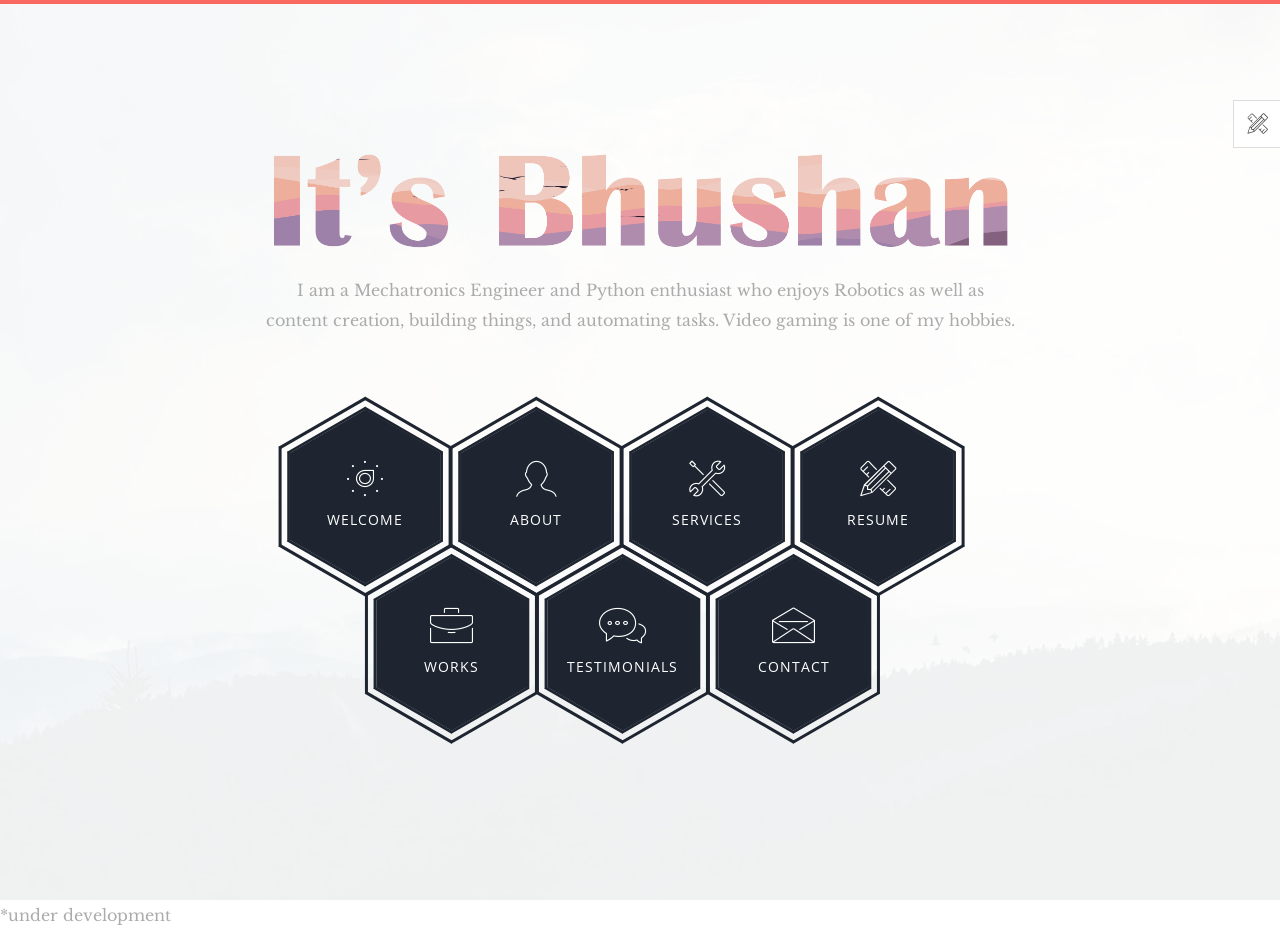
<file: index.html>
<!--
 // WEBSITE: https://themefisher.com
 // TWITTER: https://twitter.com/themefisher
 // FACEBOOK: https://www.facebook.com/themefisher
 // GITHUB: https://github.com/themefisher/
-->

<!-- 
THEME: Phantom - Bootstrap Portfolio Template
VERSION: 1.0.0
AUTHOR: Themefisher

HOMEPAGE: https://themefisher.com/products/phantom-best-bootstrap-portfolio-template/
DEMO: https://demo.themefisher.com/phantom/
GITHUB: https://github.com/themefisher/Phantom-Bootstrap-Portfolio-Template

WEBSITE: https://themefisher.com
TWITTER: https://twitter.com/themefisher
FACEBOOK: https://www.facebook.com/themefisher
-->

<!DOCTYPE html>
<html lang="zxx">
<head>

  <!-- ** Basic Page Needs ** -->
  <meta charset="utf-8">
  <title>LUCIFERsDEN26</title>

  <!-- ** Mobile Specific Metas ** -->
  <meta http-equiv="X-UA-Compatible" content="IE=edge">
  <meta name="description" content="Portfolio HTML Template">
  <meta name="viewport" content="width=device-width, initial-scale=1.0, maximum-scale=5.0">
  <meta name="author" content="Themefisher">
  <meta name="generator" content="Themefisher Html5 Portfolio Template v1.0">
  
  <!-- theme meta -->
  <meta name="theme-name" content="phantom" />

  <!-- Essential Stylesheets -->
  <link rel="stylesheet" href="https://fonts.googleapis.com/css?family=Libre+Baskerville:400,400i|Open+Sans:400,600,700,800">
  <link rel="stylesheet" href="plugins/bootstrap/bootstrap.min.css">
  <link rel="stylesheet" href="plugins/animate.css">
  <link rel="stylesheet" href="plugins/slick/slick.css">
  <link rel="stylesheet" href="plugins/slick/slick-theme.css">
  <link rel="stylesheet" href="plugins/themefisher-fonts/css/themefisher-fonts.min.css">  

  <!-- Main Stylesheet -->
  <link rel="stylesheet" href="css/style.css">
  
  <!-- Theme Stylesheet -->
  <link rel="stylesheet" href="#" id="color-changer">
  
  <!--Favicon-->
  <link rel="icon" href="images/favicon.ico" type="image/x-icon">

</head>
<style type="text/css">
  #bhushanbanner{
    width: 100%;
    height: auto;
  }
</style>
<body><!-- set class="dark" on body tag for DARK-THEME -->

  <div class="preloader">
    <div class="loading-mask"></div>
    <div class="loading-mask"></div>
    <div class="loading-mask"></div>
    <div class="loading-mask"></div>
    <div class="loading-mask"></div>
  </div>

  <div class="preview-wrapper">
    <div class="switcher-head">
      <span>Style Switcher</span>
      <div class="switcher-trigger tf-tools"></div>
    </div>

    <div class="switcher-body">
      <h4>Choose Color:</h4>
      <ul class="color-options list-none">
        <li class="c0" data-color="red" title="Default">Default</li>
        <li class="c1" data-color="blue" title="Red">Red</li>
        <li class="c2" data-color="green" title="Green">Green</li>
        <li class="c3" data-color="yellow" title="Blue">Blue</li>
      </ul>
    </div>
  </div>

<main class="site-wrapper">
  <div class="pt-table">
    <div class="pt-tablecell page-home relative" style="background-image: url('images/banner.jpg');">
      <div class="overlay"></div>

      <div class="container">
        <div class="row">
          <div class="col-xs-12 col-md-offset-1 col-md-10 col-lg-offset-2 col-lg-8">
            <div class="page-title home text-center">
              <img src="images/bhushan.png"alt="" id="bhushanbanner">
              <p>
                I am a Mechatronics Engineer and Python enthusiast who enjoys Robotics as well as content creation, building things, and automating tasks. Video gaming is one of my hobbies. 
               </p>
            </div>

            <div class="hexagon-menu clear">
              <div class="hexagon-item">
                <div class="hex-item">
                  <div></div>
                  <div></div>
                  <div></div>
                </div>
                <div class="hex-item">
                  <div></div>
                  <div></div>
                  <div></div>
                </div>
                <a href="#/Welcome/welcome.html" class="hex-content">
                  <span class="hex-content-inner">
                    <span class="icon">
                      <i class="tf-dial"></i>
                    </span>
                    <span class="title">Welcome</span>
                  </span>
                  <svg viewbox="0 0 173.20508075688772 200" height="200" width="174" version="1.1"
                    xmlns="http://www.w3.org/2000/svg">
                    <path
                      d="M86.60254037844386 0L173.20508075688772 50L173.20508075688772 150L86.60254037844386 200L0 150L0 50Z"
                      fill="#1e2530"></path>
                  </svg>
                </a>
              </div>
              <div class="hexagon-item">
                <div class="hex-item">
                  <div></div>
                  <div></div>
                  <div></div>
                </div>
                <div class="hex-item">
                  <div></div>
                  <div></div>
                  <div></div>
                </div>
                <a href="#/about/about.html" class="hex-content">
                  <span class="hex-content-inner">
                    <span class="icon">
                      <i class="tf-profile-male"></i>
                    </span>
                    <span class="title">About</span>
                  </span>
                  <svg viewbox="0 0 173.20508075688772 200" height="200" width="174" version="1.1"
                    xmlns="http://www.w3.org/2000/svg">
                    <path d="M86.60254037844386 0L173.20508075688772 50L173.20508075688772 150L86.60254037844386 200L0 150L0 50Z" fill="#1e2530"></path>
                  </svg>
                </a>
              </div>
              <div class="hexagon-item">
                <div class="hex-item">
                  <div></div>
                  <div></div>
                  <div></div>
                </div>
                <div class="hex-item">
                  <div></div>
                  <div></div>
                  <div></div>
                </div>
                <a href="#/Services/services.html" class="hex-content">
                  <span class="hex-content-inner">
                    <span class="icon">
                      <i class="tf-tools-2"></i>
                    </span>
                    <span class="title">Services</span>
                  </span>
                  <svg viewbox="0 0 173.20508075688772 200" height="200" width="174" version="1.1"
                    xmlns="http://www.w3.org/2000/svg">
                    <path d="M86.60254037844386 0L173.20508075688772 50L173.20508075688772 150L86.60254037844386 200L0 150L0 50Z" fill="#1e2530"></path>
                  </svg>
                </a>
              </div>
              <div class="hexagon-item">
                <div class="hex-item">
                  <div></div>
                  <div></div>
                  <div></div>
                </div>
                <div class="hex-item">
                  <div></div>
                  <div></div>
                  <div></div>
                </div>
                <a href="#/resume/resume.html" class="hex-content">
                  <span class="hex-content-inner">
                    <span class="icon">
                      <i class="tf-tools"></i>
                    </span>
                    <span class="title">Resume</span>
                  </span>
                  <svg viewbox="0 0 173.20508075688772 200" height="200" width="174" version="1.1"
                    xmlns="http://www.w3.org/2000/svg">
                    <path d="M86.60254037844386 0L173.20508075688772 50L173.20508075688772 150L86.60254037844386 200L0 150L0 50Z" fill="#1e2530"></path>
                  </svg>
                </a>
              </div>
              <div class="hexagon-item">
                <div class="hex-item">
                  <div></div>
                  <div></div>
                  <div></div>
                </div>
                <div class="hex-item">
                  <div></div>
                  <div></div>
                  <div></div>
                </div>
                <a href="#/works/works.html" class="hex-content">
                  <span class="hex-content-inner">
                    <span class="icon">
                      <i class="tf-briefcase2"></i>
                    </span>
                    <span class="title">Works</span>
                  </span>
                  <svg viewbox="0 0 173.20508075688772 200" height="200" width="174" version="1.1"
                    xmlns="http://www.w3.org/2000/svg">
                    <path d="M86.60254037844386 0L173.20508075688772 50L173.20508075688772 150L86.60254037844386 200L0 150L0 50Z" fill="#1e2530"></path>
                  </svg>
                </a>
              </div>
              <div class="hexagon-item">
                <div class="hex-item">
                  <div></div>
                  <div></div>
                  <div></div>
                </div>
                <div class="hex-item">
                  <div></div>
                  <div></div>
                  <div></div>
                </div>
                <a href="#/testimonials/testimonials.html" class="hex-content">
                  <span class="hex-content-inner">
                    <span class="icon">
                      <i class="tf-chat"></i>
                    </span>
                    <span class="title">Testimonials</span>
                  </span>
                  <svg viewbox="0 0 173.20508075688772 200" height="200" width="174" version="1.1"
                    xmlns="http://www.w3.org/2000/svg">
                    <path d="M86.60254037844386 0L173.20508075688772 50L173.20508075688772 150L86.60254037844386 200L0 150L0 50Z" fill="#1e2530"></path>
                  </svg>
                </a>
              </div>
              <div class="hexagon-item">
                <div class="hex-item">
                  <div></div>
                  <div></div>
                  <div></div>
                </div>
                <div class="hex-item">
                  <div></div>
                  <div></div>
                  <div></div>
                </div>
                <a href="contact.html" class="hex-content">
                  <span class="hex-content-inner">
                    <span class="icon">
                      <i class="tf-envelope2"></i>
                    </span>
                    <span class="title">Contact</span>
                  </span>
                  <svg viewbox="0 0 173.20508075688772 200" height="200" width="174" version="1.1"
                    xmlns="http://www.w3.org/2000/svg">
                    <path d="M86.60254037844386 0L173.20508075688772 50L173.20508075688772 150L86.60254037844386 200L0 150L0 50Z" fill="#1e2530"></path>
                  </svg>
                </a>
              </div>
            </div> <!-- /.hexagon-menu -->

          </div> <!-- /.col-xs-12 -->

        </div> <!-- /.row -->
      </div> <!-- /.container -->

    </div> <!-- /.pt-tablecell -->
  </div> <!-- /.pt-table -->
<div>
  *under development
</div>
</main> <!-- /.site-wrapper -->


<!-- 
Essential Scripts
=====================================-->
<script src="plugins/jquery-2.2.4.min.js"></script>
<script src="plugins/bootstrap/bootstrap.min.js"></script>
<script src="plugins/jquery.nicescroll.min.js"></script>
<script src="plugins/isotope/isotope.pkgd.min.js"></script>
<script src="plugins/slick/slick.min.js"></script>

<script src="js/script.js"></script>

</body>
</html>
</file>
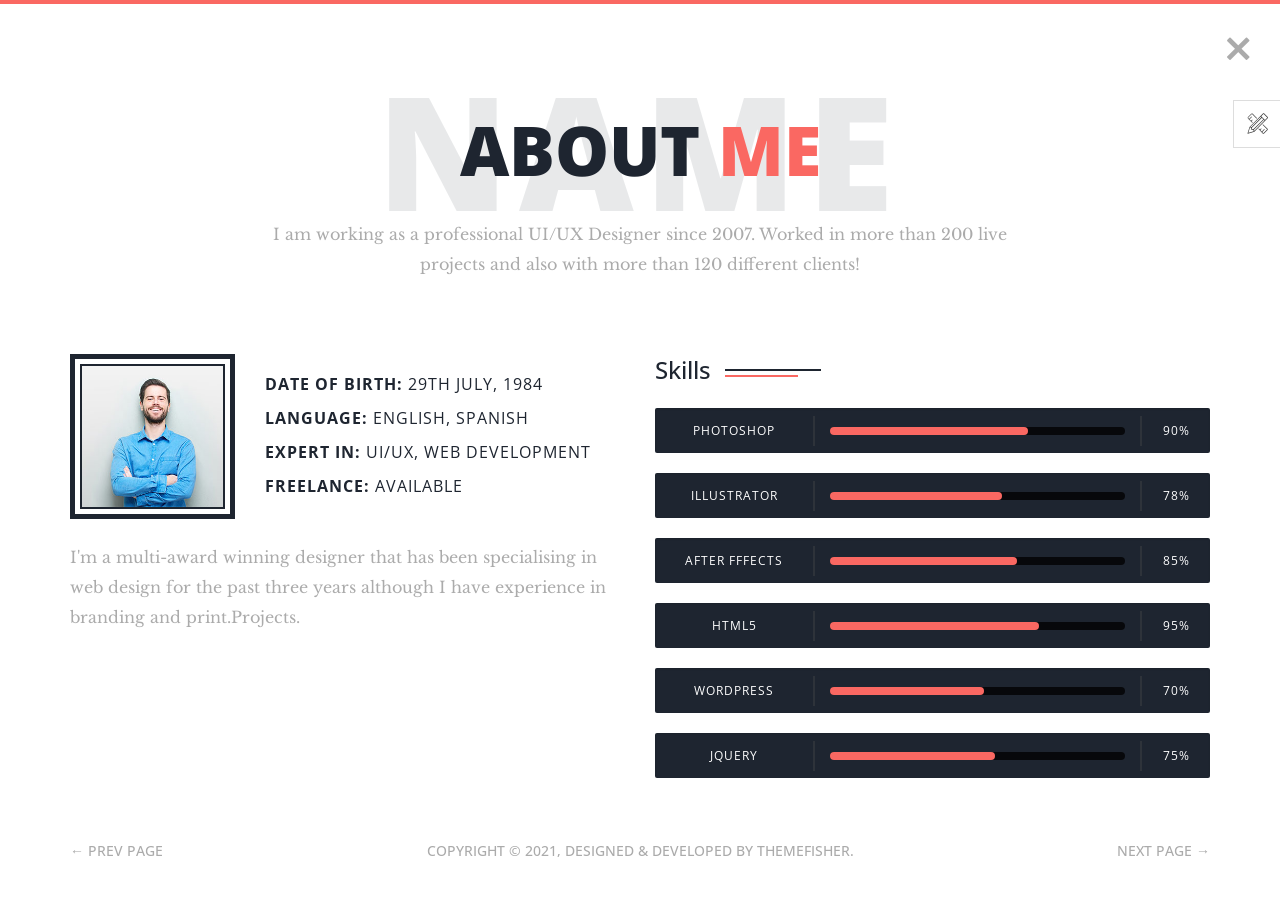
<file: about.html>
<!--
 // WEBSITE: https://themefisher.com
 // TWITTER: https://twitter.com/themefisher
 // FACEBOOK: https://www.facebook.com/themefisher
 // GITHUB: https://github.com/themefisher/
-->

<!-- 
THEME: Phantom - Bootstrap Portfolio Template
VERSION: 1.0.0
AUTHOR: Themefisher

HOMEPAGE: https://themefisher.com/products/phantom-best-bootstrap-portfolio-template/
DEMO: https://demo.themefisher.com/phantom/
GITHUB: https://github.com/themefisher/Phantom-Bootstrap-Portfolio-Template

WEBSITE: https://themefisher.com
TWITTER: https://twitter.com/themefisher
FACEBOOK: https://www.facebook.com/themefisher
-->

<!DOCTYPE html>
<html lang="zxx">
<head>

  <!-- ** Basic Page Needs ** -->
  <meta charset="utf-8">
  <title>Phantom - Bootstrap Portfolio Template</title>

  <!-- ** Mobile Specific Metas ** -->
  <meta http-equiv="X-UA-Compatible" content="IE=edge">
  <meta name="description" content="Portfolio HTML Template">
  <meta name="viewport" content="width=device-width, initial-scale=1.0, maximum-scale=5.0">
  <meta name="author" content="Themefisher">
  <meta name="generator" content="Themefisher Html5 Portfolio Template v1.0">

  <!-- Essential Stylesheets -->
  <link rel="stylesheet" href="https://fonts.googleapis.com/css?family=Libre+Baskerville:400,400i|Open+Sans:400,600,700,800">
  <link rel="stylesheet" href="plugins/bootstrap/bootstrap.min.css">
  <link rel="stylesheet" href="plugins/animate.css">
  <link rel="stylesheet" href="plugins/slick/slick.css">
  <link rel="stylesheet" href="plugins/slick/slick-theme.css">
  <link rel="stylesheet" href="plugins/themefisher-fonts/css/themefisher-fonts.min.css">  

  <!-- Main Stylesheet -->
  <link rel="stylesheet" href="css/style.css">
  
  <!-- Theme Stylesheet -->
  <link rel="stylesheet" href="#" id="color-changer">
  
  <!--Favicon-->
  <link rel="icon" href="images/favicon.png" type="image/x-icon">

</head>
<body><!-- set class="dark" on body tag for DARK-THEME -->

  <div class="preloader">
    <div class="loading-mask"></div>
    <div class="loading-mask"></div>
    <div class="loading-mask"></div>
    <div class="loading-mask"></div>
    <div class="loading-mask"></div>
  </div>

  <div class="preview-wrapper">
    <div class="switcher-head">
      <span>Style Switcher</span>
      <div class="switcher-trigger tf-tools"></div>
    </div>

    <div class="switcher-body">
      <h4>Choose Color:</h4>
      <ul class="color-options list-none">
        <li class="c0" data-color="red" title="Default">Default</li>
        <li class="c1" data-color="blue" title="Red">Red</li>
        <li class="c2" data-color="green" title="Green">Green</li>
        <li class="c3" data-color="yellow" title="Blue">Blue</li>
      </ul>
    </div>
  </div>

<main class="site-wrapper">
  <div class="pt-table">
    <div class="pt-tablecell page-about relative">
      <!-- .close -->
      <a href="index.html" class="page-close"><i class="tf-ion-close"></i></a>
      <!-- /.close -->

      <div class="container">
        <div class="row">
          <div class="col-xs-12 col-md-offset-1 col-md-10 col-lg-offset-2 col-lg-8">
            <div class="page-title text-center">
              <h2>About <span class="primary">me</span> <span class="title-bg">Name</span></h2>
              <p>I am working as a professional UI/UX Designer since 2007. Worked in more than 200 live projects and
                also with more than 120 different clients!</p>
            </div>
          </div>

          <div class="col-xs-12 col-md-6">
            <div class="about-author">
              <figure class="author-thumb">
                <img src="images/author.jpg" alt="">
              </figure> <!-- /.author-bio -->
              <div class="author-desc">
                <p><b>Date of birth:</b> 29th july, 1984</p>
                <p><b>Language:</b> English, Spanish</p>
                <p><b>Expert in:</b> UI/UX, Web development</p>
                <p><b>Freelance:</b> Available</p>
              </div>
              <!-- /.author-desc -->
            </div> <!-- /.about-author -->
            <p>I'm a multi-award winning designer that has been specialising in web design for the past three years
              although I have experience in branding and print.Projects.</p>
          </div> <!-- /.col -->

          <div class="col-xs-12 col-md-6">
            <div class="section-title clear">
              <h3>Skills</h3>
            </div>
            <div class="skill-wrapper">
              <div class="progress clear">
                <div class="skill-name">Photoshop</div>
                <div class="skill-bar">
                  <div class="bar"></div>
                </div>
                <div class="skill-lavel" data-skill-value="90%"></div>
              </div> <!-- /.progress -->
              <div class="progress clear">
                <div class="skill-name">Illustrator</div>
                <div class="skill-bar">
                  <div class="bar"></div>
                </div>
                <div class="skill-lavel" data-skill-value="78%"></div>
              </div> <!-- /.progress -->
              <div class="progress clear">
                <div class="skill-name">After Fffects</div>
                <div class="skill-bar">
                  <div class="bar"></div>
                </div>
                <div class="skill-lavel" data-skill-value="85%"></div>
              </div> <!-- /.progress -->
              <div class="progress clear">
                <div class="skill-name">HTML5</div>
                <div class="skill-bar">
                  <div class="bar"></div>
                </div>
                <div class="skill-lavel" data-skill-value="95%"></div>
              </div> <!-- /.progress -->
              <div class="progress clear">
                <div class="skill-name">WordPress</div>
                <div class="skill-bar">
                  <div class="bar"></div>
                </div>
                <div class="skill-lavel" data-skill-value="70%"></div>
              </div> <!-- /.progress -->
              <div class="progress clear">
                <div class="skill-name">jQuery</div>
                <div class="skill-bar">
                  <div class="bar"></div>
                </div>
                <div class="skill-lavel" data-skill-value="75%"></div>
              </div> <!-- /.progress -->
            </div> <!-- /.skill-wrapper -->
          </div> <!-- /.col -->
        </div> <!-- /.row -->
      </div> <!-- /.container -->

      <nav class="page-nav clear">
  <div class="container">
    <div class="flex flex-middle space-between">
      <span class="prev-page"><a href="welcome.html" class="link">&larr; Prev Page</a></span>
      <span class="copyright">Copyright &copy; 2021, Designed &amp; Developed by <a href="https://themefisher.com/">Themefisher</a>.</span>
      <span class="next-page"><a href="services.html" class="link">Next Page &rarr;</a></span>
    </div>
  </div>
  <!-- /.page-nav -->
</nav>
      <!-- /.container -->
    </div> <!-- /.pt-tablecell -->
  </div> <!-- /.pt-table -->
</main> <!-- /.site-wrapper -->


<!-- 
Essential Scripts
=====================================-->
<script src="plugins/jquery-2.2.4.min.js"></script>
<script src="plugins/bootstrap/bootstrap.min.js"></script>
<script src="plugins/jquery.nicescroll.min.js"></script>
<script src="plugins/isotope/isotope.pkgd.min.js"></script>
<script src="plugins/slick/slick.min.js"></script>

<script src="js/script.js"></script>

</body>
</html>
</file>
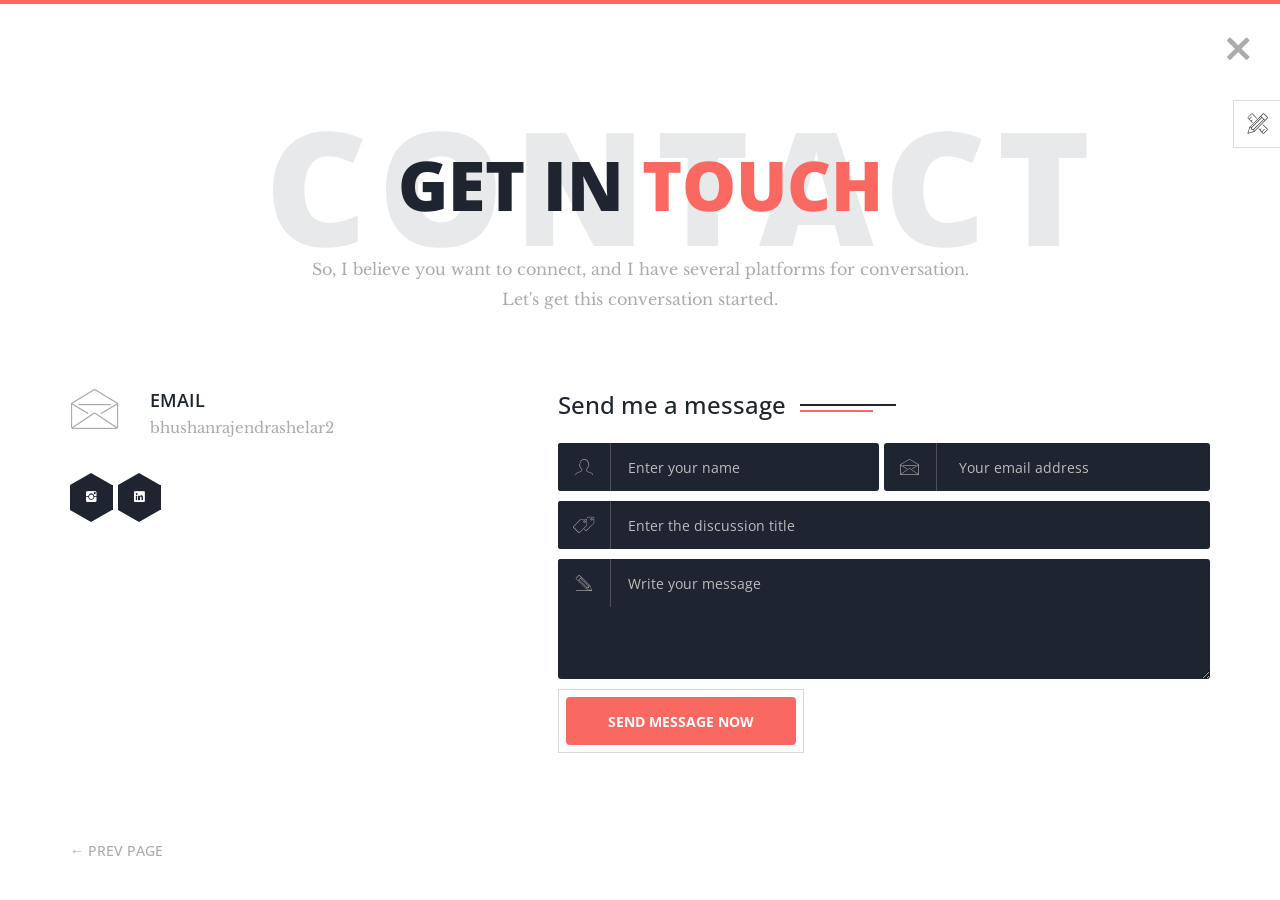
<file: contact.html>
<!--
 // WEBSITE: https://themefisher.com
 // TWITTER: https://twitter.com/themefisher
 // FACEBOOK: https://www.facebook.com/themefisher
 // GITHUB: https://github.com/themefisher/
-->

<!-- 
THEME: Phantom - Bootstrap Portfolio Template
VERSION: 1.0.0
AUTHOR: Themefisher

HOMEPAGE: https://themefisher.com/products/phantom-best-bootstrap-portfolio-template/
DEMO: https://demo.themefisher.com/phantom/
GITHUB: https://github.com/themefisher/Phantom-Bootstrap-Portfolio-Template

WEBSITE: https://themefisher.com
TWITTER: https://twitter.com/themefisher
FACEBOOK: https://www.facebook.com/themefisher
-->

<!DOCTYPE html>
<html lang="zxx">
<head>

  <!-- ** Basic Page Needs ** -->
  <meta charset="utf-8">
  <title>LucifersDen26</title>

  <!-- ** Mobile Specific Metas ** -->
  <meta http-equiv="X-UA-Compatible" content="IE=edge">
  <meta name="description" content="Portfolio HTML Template">
  <meta name="viewport" content="width=device-width, initial-scale=1.0, maximum-scale=5.0">
  <meta name="author" content="Themefisher">
  <meta name="generator" content="Themefisher Html5 Portfolio Template v1.0">

  <!-- Essential Stylesheets -->
  <link rel="stylesheet" href="https://fonts.googleapis.com/css?family=Libre+Baskerville:400,400i|Open+Sans:400,600,700,800">
  <link rel="stylesheet" href="plugins/bootstrap/bootstrap.min.css">
  <link rel="stylesheet" href="plugins/animate.css">
  <link rel="stylesheet" href="plugins/slick/slick.css">
  <link rel="stylesheet" href="plugins/slick/slick-theme.css">
  <link rel="stylesheet" href="plugins/themefisher-fonts/css/themefisher-fonts.min.css">  

  <!-- Main Stylesheet -->
  <link rel="stylesheet" href="css/style.css">
  
  <!-- Theme Stylesheet -->
  <link rel="stylesheet" href="#" id="color-changer">
  
  <!--Favicon-->
  <link rel="icon" href="images/favicon.ico" type="image/x-icon">

</head>
<body><!-- set class="dark" on body tag for DARK-THEME -->

  <div class="preloader">
    <div class="loading-mask"></div>
    <div class="loading-mask"></div>
    <div class="loading-mask"></div>
    <div class="loading-mask"></div>
    <div class="loading-mask"></div>
  </div>

  <div class="preview-wrapper">
    <div class="switcher-head">
      <span>Style Switcher</span>
      <div class="switcher-trigger tf-tools"></div>
    </div>

    <div class="switcher-body">
      <h4>Choose Color:</h4>
      <ul class="color-options list-none">
        <li class="c0" data-color="red" title="Default">Default</li>
        <li class="c1" data-color="blue" title="Red">Red</li>
        <li class="c2" data-color="green" title="Green">Green</li>
        <li class="c3" data-color="yellow" title="Blue">Blue</li>
      </ul>
    </div>
  </div>

  <main class="site-wrapper">
    <div class="pt-table">
      <div class="pt-tablecell page-contact relative">
        <!-- .close -->
        <a href="index.html" class="page-close"><i class="tf-ion-close"></i></a>
        <!-- /.close -->

        <div class="container">
          <div class="row">
            <div class="col-xs-12 col-md-offset-1 col-md-10 col-lg-offset-2 col-lg-8">
              <div class="page-title text-center">
                <h2>Get in <span class="primary">touch</span> <span class="title-bg">Contact</span></h2>
                <p>So, I believe you want to connect, and I have several platforms for conversation.<br/>Let's get this conversation started. </p>
              </div>
            </div>
          </div> <!-- /.row -->

          <div class="row">
            <div class="col-xs-12 col-sm-5 col-md-4 col-lg-3">
              <div class="contact-block">
                <div class="media">
                  <div class="media-left">
                    <i class="tf-envelope2"></i>
                  </div>
                  <div class="media-body">
                    <h4>Email</h4>
                    <p><a href="mailto:bhushanrajendrashelar25@gmail.com">bhushanrajendrashelar25@gmail.com</a></p>
                  </div>
                </div>
              </div>
              <!-- /.contact-block 
              <div class="contact-block">
                <div class="media">
                  <div class="media-left">
                    <i class="tf-phone2"></i>
                  </div>
                  <div class="media-body">
                    <h4>Phone</h4>
                    <p><a href="tel:+91 ">+91 </a></p>
                  </div>
                </div>
              </div>
               /.contact-block 
              <div class="contact-block">
                <div class="media">
                  <div class="media-left">
                    <i class="tf-mobile"></i>
                  </div>
                  <div class="media-body">
                    <h4>Skype</h4>
                    <p><a href="skype:my_name">my_name</a></p>
                  </div>
                </div>
              </div>
               /.contact-block -->

              <ul class="contact-social">
                 <!--<li>
                  <span class="contact-social-hex"></span>
                  <a href="https://wa.me/phone number?text=Hi!%2C%0Amy%20name%20is%20*_Your%20NAME%20GOES%20HERE_*%2C%0Asubject%0A"><i class="tf-ion-social-whatsapp"></i></a>
                </li>-->
                <li>
                  <span class="contact-social-hex"></span>
                  <a href="#"><i class="tf-ion-social-instagram"></i></a>
                </li>
                <li>
                  <span class="contact-social-hex"></span>
                  <a href="#"><i class="tf-ion-social-linkedin"></i></a>
                </li>
              </ul>
            </div>
            <div class="col-xs-12 col-sm-7 col-md-7 col-md-offset-1 col-lg-offset-2">
              <div class="section-title clear">
                <h3>Send me a message</h3>
                <span class="bar-dark"></span>
                <span class="bar-primary"></span>
              </div>

              <form id="contact-form" class="row contact-form no-gutter" action="#" method="post">
                <div class="col-xs-12 col-sm-6">
                  <div class="input-field name">
                    <span class="input-icon" id="name"><i class="tf-profile-male"></i></span>
                    <input type="text" class="form-control" placeholder="Enter your name" id="sendersName"required>
                  </div>
                </div> <!-- ./col- -->
                <div class="col-xs-12 col-sm-6">
                  <div class="input-field email">
                    <span class="input-icon" id="email"><i class="tf-envelope2"></i></span>
                    <input type="email" class="form-control" name="email" placeholder="Your email address" required>
                  </div>
                </div> <!-- ./col- -->
                <div class="col-xs-12 col-sm-12">
                  <div class="input-field">
                    <span class="input-icon" id="subject"><i class="tf-pricetags"></i></span>
                    <input type="text" class="form-control" name="subject" placeholder="Enter the discussion title" id="sendersSubject"required>
                  </div>
                </div> <!-- ./col- -->
                <div class="col-xs-12 col-sm-12">
                  <div class="input-field message">
                    <span class="input-icon"><i class="tf-pencil2"></i></span>
                    <textarea name="message" id="message" class="form-control"
                      placeholder="Write your message" required></textarea>
                  </div>
                </div> <!-- ./col- -->
                <div class="col-xs-12 col-sm-12">
                  <div class="input-field">
                    <span class="btn-border">
                      <button type="submit" class="btn btn-primary btn-custom-border text-uppercase" id="sendEmail">Send Message
                        now</button>
                    </span>
                  </div>
                  <div class="msg-success">Your Message was sent successfully</div>
                  <div class="msg-failed">Something went wrong, please try again later</div>
                </div> <!-- ./col- -->
              </form> <!-- /.row -->
            </div> <!-- /.col- -->
          </div> <!-- /.row -->
        </div> <!-- /.container -->

        <nav class="page-nav clear">
          <div class="container">
            <div class="flex flex-middle space-between">
              <span class="prev-page"><a href="testimonials.html" class="link">&larr; Prev Page</a></span>
              
            </div>
          </div>
          <!-- /.page-nav -->
        </nav>
        
        <!-- /.container -->

      </div> <!-- /.pt-tablecell -->
    </div> <!-- /.pt-table -->
  </main> <!-- /.site-wrapper -->
  

<!-- 
Essential Scripts
=====================================-->
<script src="plugins/jquery-2.2.4.min.js"></script>
<script src="plugins/bootstrap/bootstrap.min.js"></script>
<script src="plugins/jquery.nicescroll.min.js"></script>
<script src="plugins/isotope/isotope.pkgd.min.js"></script>
<script src="plugins/slick/slick.min.js"></script>

<script src="js/script.js"></script>

</body>
</html>
</file>
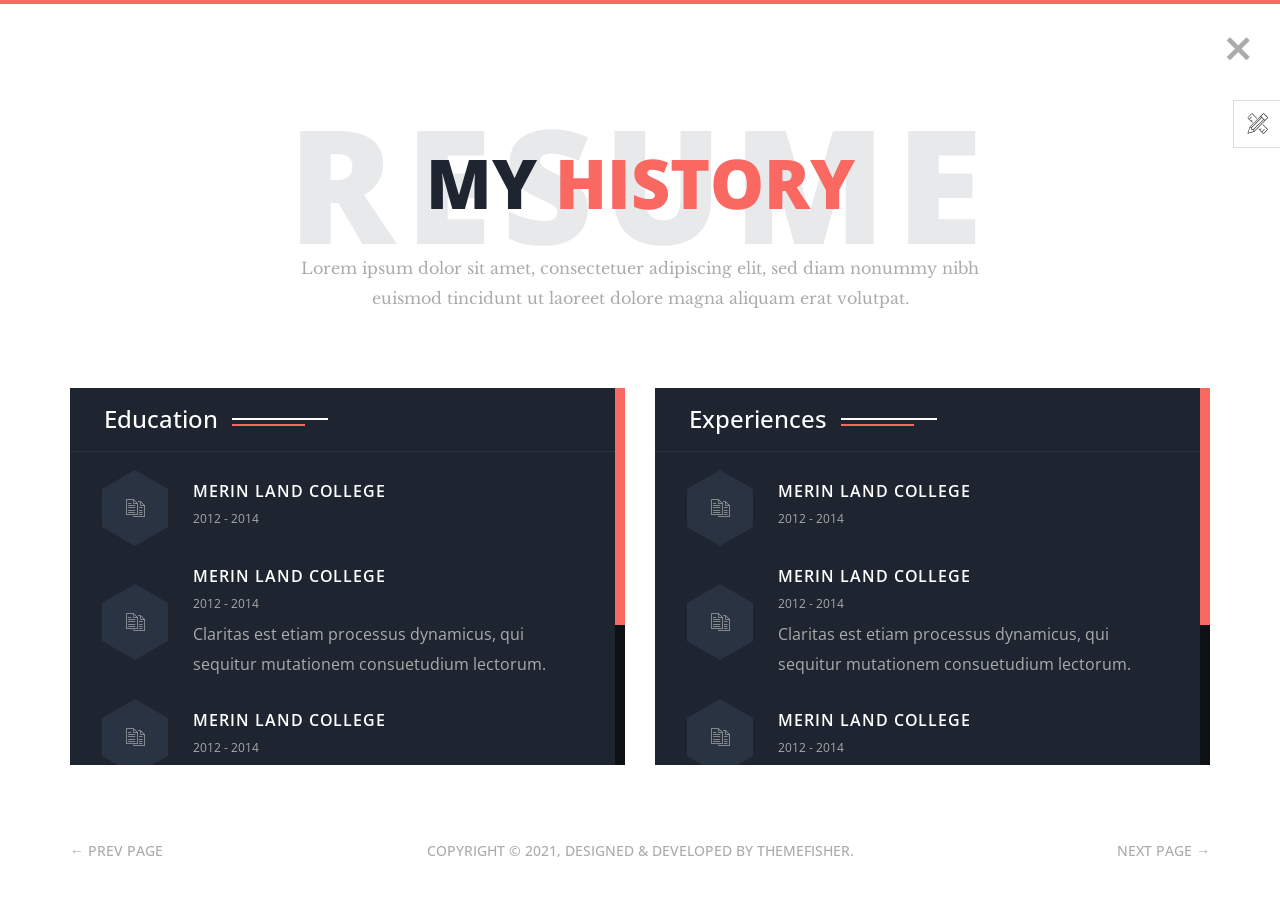
<file: resume.html>
<!--
 // WEBSITE: https://themefisher.com
 // TWITTER: https://twitter.com/themefisher
 // FACEBOOK: https://www.facebook.com/themefisher
 // GITHUB: https://github.com/themefisher/
-->

<!-- 
THEME: Phantom - Bootstrap Portfolio Template
VERSION: 1.0.0
AUTHOR: Themefisher

HOMEPAGE: https://themefisher.com/products/phantom-best-bootstrap-portfolio-template/
DEMO: https://demo.themefisher.com/phantom/
GITHUB: https://github.com/themefisher/Phantom-Bootstrap-Portfolio-Template

WEBSITE: https://themefisher.com
TWITTER: https://twitter.com/themefisher
FACEBOOK: https://www.facebook.com/themefisher
-->

<!DOCTYPE html>
<html lang="zxx">
<head>

  <!-- ** Basic Page Needs ** -->
  <meta charset="utf-8">
  <title>Phantom - Bootstrap Portfolio Template</title>

  <!-- ** Mobile Specific Metas ** -->
  <meta http-equiv="X-UA-Compatible" content="IE=edge">
  <meta name="description" content="Portfolio HTML Template">
  <meta name="viewport" content="width=device-width, initial-scale=1.0, maximum-scale=5.0">
  <meta name="author" content="Themefisher">
  <meta name="generator" content="Themefisher Html5 Portfolio Template v1.0">

  <!-- Essential Stylesheets -->
  <link rel="stylesheet" href="https://fonts.googleapis.com/css?family=Libre+Baskerville:400,400i|Open+Sans:400,600,700,800">
  <link rel="stylesheet" href="plugins/bootstrap/bootstrap.min.css">
  <link rel="stylesheet" href="plugins/animate.css">
  <link rel="stylesheet" href="plugins/slick/slick.css">
  <link rel="stylesheet" href="plugins/slick/slick-theme.css">
  <link rel="stylesheet" href="plugins/themefisher-fonts/css/themefisher-fonts.min.css">  

  <!-- Main Stylesheet -->
  <link rel="stylesheet" href="css/style.css">
  
  <!-- Theme Stylesheet -->
  <link rel="stylesheet" href="#" id="color-changer">
  
  <!--Favicon-->
  <link rel="icon" href="images/favicon.png" type="image/x-icon">

</head>
<body><!-- set class="dark" on body tag for DARK-THEME -->

  <div class="preloader">
    <div class="loading-mask"></div>
    <div class="loading-mask"></div>
    <div class="loading-mask"></div>
    <div class="loading-mask"></div>
    <div class="loading-mask"></div>
  </div>

  <div class="preview-wrapper">
    <div class="switcher-head">
      <span>Style Switcher</span>
      <div class="switcher-trigger tf-tools"></div>
    </div>

    <div class="switcher-body">
      <h4>Choose Color:</h4>
      <ul class="color-options list-none">
        <li class="c0" data-color="red" title="Default">Default</li>
        <li class="c1" data-color="blue" title="Red">Red</li>
        <li class="c2" data-color="green" title="Green">Green</li>
        <li class="c3" data-color="yellow" title="Blue">Blue</li>
      </ul>
    </div>
  </div>

<main class="site-wrapper">
  <div class="pt-table">
    <div class="pt-tablecell page-resume relative">
      <!-- .close -->
      <a href="index.html" class="page-close"><i class="tf-ion-close"></i></a>
      <!-- /.close -->

      <div class="container">
        <div class="row">
          <div class="col-xs-12 col-md-offset-1 col-md-10 col-lg-offset-2 col-lg-8">
            <div class="page-title text-center">
              <h2>My <span class="primary">history</span> <span class="title-bg">Resume</span></h2>
              <p>Lorem ipsum dolor sit amet, consectetuer adipiscing elit, sed diam nonummy nibh euismod tincidunt ut
                laoreet dolore magna aliquam erat volutpat.</p>
            </div>
          </div>
        </div> <!-- /.row -->

        <div class="row">
          <div class="col-xs-12 col-sm-6">
            <div class="history-block">
              <div class="section-title light clear">
                <h3>Education</h3>
              </div>
              <!-- /.section-title -->
              <div class="history-scroller">
                <div class="history-item">
                  <div class="history-icon">
                    <span class="history-hex"></span>
                    <i class="tf-documents5"></i>
                  </div>
                  <div class="history-text">
                    <h5>Merin Land College</h5>
                    <span>2012 - 2014</span>
                  </div>
                </div>
                <!-- /.history-item -->
                <div class="history-item">
                  <div class="history-icon">
                    <span class="history-hex"></span>
                    <i class="tf-documents5"></i>
                  </div>
                  <div class="history-text">
                    <h5>Merin Land College</h5>
                    <span>2012 - 2014</span>
                    <p>Claritas est etiam processus dynamicus, qui <br> sequitur mutationem consuetudium lectorum.</p>
                  </div>
                </div>
                <!-- /.history-item -->
                <div class="history-item">
                  <div class="history-icon">
                    <span class="history-hex"></span>
                    <i class="tf-documents5"></i>
                  </div>
                  <div class="history-text">
                    <h5>Merin Land College</h5>
                    <span>2012 - 2014</span>
                  </div>
                </div>
                <!-- /.history-item -->
                <div class="history-item">
                  <div class="history-icon">
                    <span class="history-hex"></span>
                    <i class="tf-documents5"></i>
                  </div>
                  <div class="history-text">
                    <h5>Merin Land College</h5>
                    <span>2012 - 2014</span>
                  </div>
                </div>
                <!-- /.history-item -->
                <div class="history-item">
                  <div class="history-icon">
                    <span class="history-hex"></span>
                    <i class="tf-documents5"></i>
                  </div>
                  <div class="history-text">
                    <h5>Merin Land College</h5>
                    <span>2012 - 2014</span>
                  </div>
                </div>
                <!-- /.history-item -->
              </div>
            </div> <!-- /.history-block -->
          </div> <!-- /.col -->
          <div class="col-xs-12 col-sm-6">
            <div class="history-block">
              <div class="section-title light clear">
                <h3>Experiences</h3>
              </div>
              <!-- /.section-title -->
              <div class="history-scroller">
                <div class="history-item">
                  <div class="history-icon">
                    <span class="history-hex"></span>
                    <i class="tf-documents5"></i>
                  </div>
                  <div class="history-text">
                    <h5>Merin Land College</h5>
                    <span>2012 - 2014</span>
                  </div>
                </div>
                <!-- /.history-item -->
                <div class="history-item">
                  <div class="history-icon">
                    <span class="history-hex"></span>
                    <i class="tf-documents5"></i>
                  </div>
                  <div class="history-text">
                    <h5>Merin Land College</h5>
                    <span>2012 - 2014</span>
                    <p>Claritas est etiam processus dynamicus, qui <br> sequitur mutationem consuetudium lectorum.</p>
                  </div>
                </div>
                <!-- /.history-item -->
                <div class="history-item">
                  <div class="history-icon">
                    <span class="history-hex"></span>
                    <i class="tf-documents5"></i>
                  </div>
                  <div class="history-text">
                    <h5>Merin Land College</h5>
                    <span>2012 - 2014</span>
                  </div>
                </div>
                <!-- /.history-item -->
                <div class="history-item">
                  <div class="history-icon">
                    <span class="history-hex"></span>
                    <i class="tf-documents5"></i>
                  </div>
                  <div class="history-text">
                    <h5>Merin Land College</h5>
                    <span>2012 - 2014</span>
                  </div>
                </div>
                <!-- /.history-item -->
                <div class="history-item">
                  <div class="history-icon">
                    <span class="history-hex"></span>
                    <i class="tf-documents5"></i>
                  </div>
                  <div class="history-text">
                    <h5>Merin Land College</h5>
                    <span>2012 - 2014</span>
                  </div>
                </div>
                <!-- /.history-item -->
              </div>
            </div> <!-- /.history-block -->
          </div> <!-- /.col -->
        </div> <!-- /.row -->
      </div> <!-- /.container -->

      <nav class="page-nav clear">
  <div class="container">
    <div class="flex flex-middle space-between">
      <span class="prev-page"><a href="services.html" class="link">&larr; Prev Page</a></span>
      <span class="copyright">Copyright &copy; 2021, Designed &amp; Developed by <a href="https://themefisher.com/">Themefisher</a>.</span>
      <span class="next-page"><a href="works.html" class="link">Next Page &rarr;</a></span>
    </div>
  </div>
  <!-- /.page-nav -->
</nav>
      <!-- /.container -->

    </div> <!-- /.pt-tablecell -->
  </div> <!-- /.pt-table -->
</main> <!-- /.site-wrapper -->


<!-- 
Essential Scripts
=====================================-->
<script src="plugins/jquery-2.2.4.min.js"></script>
<script src="plugins/bootstrap/bootstrap.min.js"></script>
<script src="plugins/jquery.nicescroll.min.js"></script>
<script src="plugins/isotope/isotope.pkgd.min.js"></script>
<script src="plugins/slick/slick.min.js"></script>

<script src="js/script.js"></script>

</body>
</html>
</file>
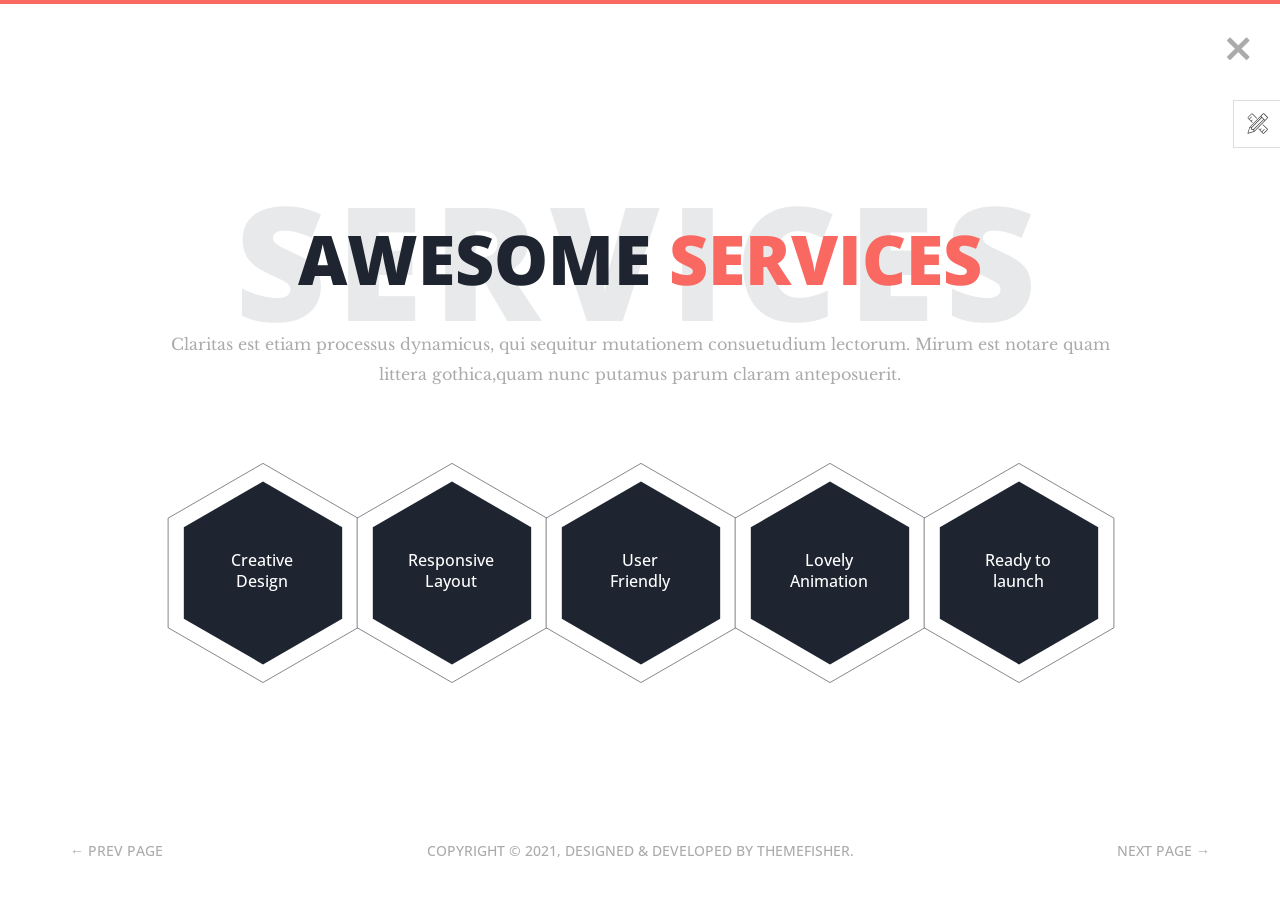
<file: services.html>
<!--
 // WEBSITE: https://themefisher.com
 // TWITTER: https://twitter.com/themefisher
 // FACEBOOK: https://www.facebook.com/themefisher
 // GITHUB: https://github.com/themefisher/
-->

<!-- 
THEME: Phantom - Bootstrap Portfolio Template
VERSION: 1.0.0
AUTHOR: Themefisher

HOMEPAGE: https://themefisher.com/products/phantom-best-bootstrap-portfolio-template/
DEMO: https://demo.themefisher.com/phantom/
GITHUB: https://github.com/themefisher/Phantom-Bootstrap-Portfolio-Template

WEBSITE: https://themefisher.com
TWITTER: https://twitter.com/themefisher
FACEBOOK: https://www.facebook.com/themefisher
-->

<!DOCTYPE html>
<html lang="zxx">
<head>

  <!-- ** Basic Page Needs ** -->
  <meta charset="utf-8">
  <title>Phantom - Bootstrap Portfolio Template</title>

  <!-- ** Mobile Specific Metas ** -->
  <meta http-equiv="X-UA-Compatible" content="IE=edge">
  <meta name="description" content="Portfolio HTML Template">
  <meta name="viewport" content="width=device-width, initial-scale=1.0, maximum-scale=5.0">
  <meta name="author" content="Themefisher">
  <meta name="generator" content="Themefisher Html5 Portfolio Template v1.0">

  <!-- Essential Stylesheets -->
  <link rel="stylesheet" href="https://fonts.googleapis.com/css?family=Libre+Baskerville:400,400i|Open+Sans:400,600,700,800">
  <link rel="stylesheet" href="plugins/bootstrap/bootstrap.min.css">
  <link rel="stylesheet" href="plugins/animate.css">
  <link rel="stylesheet" href="plugins/slick/slick.css">
  <link rel="stylesheet" href="plugins/slick/slick-theme.css">
  <link rel="stylesheet" href="plugins/themefisher-fonts/css/themefisher-fonts.min.css">  

  <!-- Main Stylesheet -->
  <link rel="stylesheet" href="css/style.css">
  
  <!-- Theme Stylesheet -->
  <link rel="stylesheet" href="#" id="color-changer">
  
  <!--Favicon-->
  <link rel="icon" href="images/favicon.png" type="image/x-icon">

</head>
<body><!-- set class="dark" on body tag for DARK-THEME -->

  <div class="preloader">
    <div class="loading-mask"></div>
    <div class="loading-mask"></div>
    <div class="loading-mask"></div>
    <div class="loading-mask"></div>
    <div class="loading-mask"></div>
  </div>

  <div class="preview-wrapper">
    <div class="switcher-head">
      <span>Style Switcher</span>
      <div class="switcher-trigger tf-tools"></div>
    </div>

    <div class="switcher-body">
      <h4>Choose Color:</h4>
      <ul class="color-options list-none">
        <li class="c0" data-color="red" title="Default">Default</li>
        <li class="c1" data-color="blue" title="Red">Red</li>
        <li class="c2" data-color="green" title="Green">Green</li>
        <li class="c3" data-color="yellow" title="Blue">Blue</li>
      </ul>
    </div>
  </div>

<section class="site-wrapper">
  <div class="pt-table">
    <div class="pt-tablecell page-services relative">
      <a href="index.html" class="page-close"><i class="tf-ion-close"></i></a>
      <div class="container">
        <div class="row">
          <div class="col-xs-12 col-lg-offset-1 col-lg-10">
            <div class="page-title text-center">
              <h2>Awesome <span class="primary">Services</span> <span class="title-bg">Services</span></h2>
              <p>Claritas est etiam processus dynamicus, qui sequitur mutationem consuetudium lectorum. Mirum est
                notare quam littera gothica,quam nunc putamus parum claram anteposuerit.</p>
            </div>

            <div class="hexagon-menu services clear">
              <div class="service-hex">
                <svg version="1.1" xmlns="http://www.w3.org/2000/svg" xmlns:xlink="http://www.w3.org/1999/xlink"
                  x="0px" y="0px" viewBox="0 0 372 424.5" style="enable-background:new 0 0 372 424.5;"
                  xml:space="preserve">
                  <g>
                    <polygon class="st0" points="359.9,314.1 186.9,414 14,314.1 14,114.4 186.9,14.6 359.9,114.4" />
                    <polygon class="st1" points="331.2,297.6 186.9,380.9 42.6,297.6 42.6,131 186.9,47.6 331.2,131" />
                  </g>
                </svg>

                <div class="content">
                  <div class="icon">
                    <i class="et-line icon-lightbulb"></i>
                  </div>
                  <h4>Creative <br> Design</h4>
                  <p>Claritas est etiam processus dynamicus, qui sequitur mutationem consue.</p>
                </div>
              </div>
              <div class="service-hex">

                <svg version="1.1" xmlns="http://www.w3.org/2000/svg" xmlns:xlink="http://www.w3.org/1999/xlink"
                  x="0px" y="0px" viewBox="0 0 372 424.5" style="enable-background:new 0 0 372 424.5;"
                  xml:space="preserve">
                  <g>
                    <polygon class="st0" points="359.9,314.1 186.9,414 14,314.1 14,114.4 186.9,14.6 359.9,114.4" />
                    <polygon class="st1" points="331.2,297.6 186.9,380.9 42.6,297.6 42.6,131 186.9,47.6 331.2,131" />
                  </g>
                </svg>
                <div class="content">
                  <div class="icon">
                    <i class="et-line icon-mobile"></i>
                  </div>
                  <h4>Responsive <br> Layout</h4>
                  <p>Claritas est etiam processus dynamicus, qui sequitur mutationem consue.</p>
                </div>
              </div>
              <div class="service-hex">

                <svg version="1.1" xmlns="http://www.w3.org/2000/svg" xmlns:xlink="http://www.w3.org/1999/xlink"
                  x="0px" y="0px" viewBox="0 0 372 424.5" style="enable-background:new 0 0 372 424.5;"
                  xml:space="preserve">
                  <g>
                    <polygon class="st0" points="359.9,314.1 186.9,414 14,314.1 14,114.4 186.9,14.6 359.9,114.4" />
                    <polygon class="st1" points="331.2,297.6 186.9,380.9 42.6,297.6 42.6,131 186.9,47.6 331.2,131" />
                  </g>
                </svg>
                <div class="content">
                  <div class="icon">
                    <i class="et-line icon-profile-male"></i>
                  </div>
                  <h4>User <br> Friendly</h4>
                  <p>Claritas est etiam processus dynamicus, qui sequitur mutationem consue.</p>
                </div>
              </div>
              <div class="service-hex">

                <svg version="1.1" xmlns="http://www.w3.org/2000/svg" xmlns:xlink="http://www.w3.org/1999/xlink"
                  x="0px" y="0px" viewBox="0 0 372 424.5" style="enable-background:new 0 0 372 424.5;"
                  xml:space="preserve">
                  <g>
                    <polygon class="st0" points="359.9,314.1 186.9,414 14,314.1 14,114.4 186.9,14.6 359.9,114.4" />
                    <polygon class="st1" points="331.2,297.6 186.9,380.9 42.6,297.6 42.6,131 186.9,47.6 331.2,131" />
                  </g>
                </svg>
                <div class="content">
                  <div class="icon">
                    <i class="et-line icon-heart"></i>
                  </div>
                  <h4>Lovely <br> Animation</h4>
                  <p>Claritas est etiam processus dynamicus, qui sequitur mutationem consue.</p>
                </div>
              </div>
              <div class="service-hex">

                <svg version="1.1" xmlns="http://www.w3.org/2000/svg" xmlns:xlink="http://www.w3.org/1999/xlink"
                  x="0px" y="0px" viewBox="0 0 372 424.5" style="enable-background:new 0 0 372 424.5;"
                  xml:space="preserve">
                  <g>
                    <polygon class="st0" points="359.9,314.1 186.9,414 14,314.1 14,114.4 186.9,14.6 359.9,114.4" />
                    <polygon class="st1" points="331.2,297.6 186.9,380.9 42.6,297.6 42.6,131 186.9,47.6 331.2,131" />
                  </g>
                </svg>
                <div class="content">
                  <div class="icon">
                    <i class="et-line icon-hotairballoon"></i>
                  </div>
                  <h4>Ready to <br> launch</h4>
                  <p>Claritas est etiam processus dynamicus, qui sequitur mutationem consue.</p>
                </div>
              </div>
            </div>

          </div> <!-- /.col-xs-12 -->

        </div> <!-- /.row -->
      </div> <!-- /.container -->

      <nav class="page-nav clear">
  <div class="container">
    <div class="flex flex-middle space-between">
      <span class="prev-page"><a href="about.html" class="link">&larr; Prev Page</a></span>
      <span class="copyright">Copyright &copy; 2021, Designed &amp; Developed by <a href="https://themefisher.com/">Themefisher</a>.</span>
      <span class="next-page"><a href="resume.html" class="link">Next Page &rarr;</a></span>
    </div>
  </div>
  <!-- /.page-nav -->
</nav>
      <!-- /.container -->

    </div> <!-- /.pt-tablecell -->
  </div> <!-- /.pt-table -->
</section> <!-- /.site-wrapper -->


<!-- 
Essential Scripts
=====================================-->
<script src="plugins/jquery-2.2.4.min.js"></script>
<script src="plugins/bootstrap/bootstrap.min.js"></script>
<script src="plugins/jquery.nicescroll.min.js"></script>
<script src="plugins/isotope/isotope.pkgd.min.js"></script>
<script src="plugins/slick/slick.min.js"></script>

<script src="js/script.js"></script>

</body>
</html>
</file>
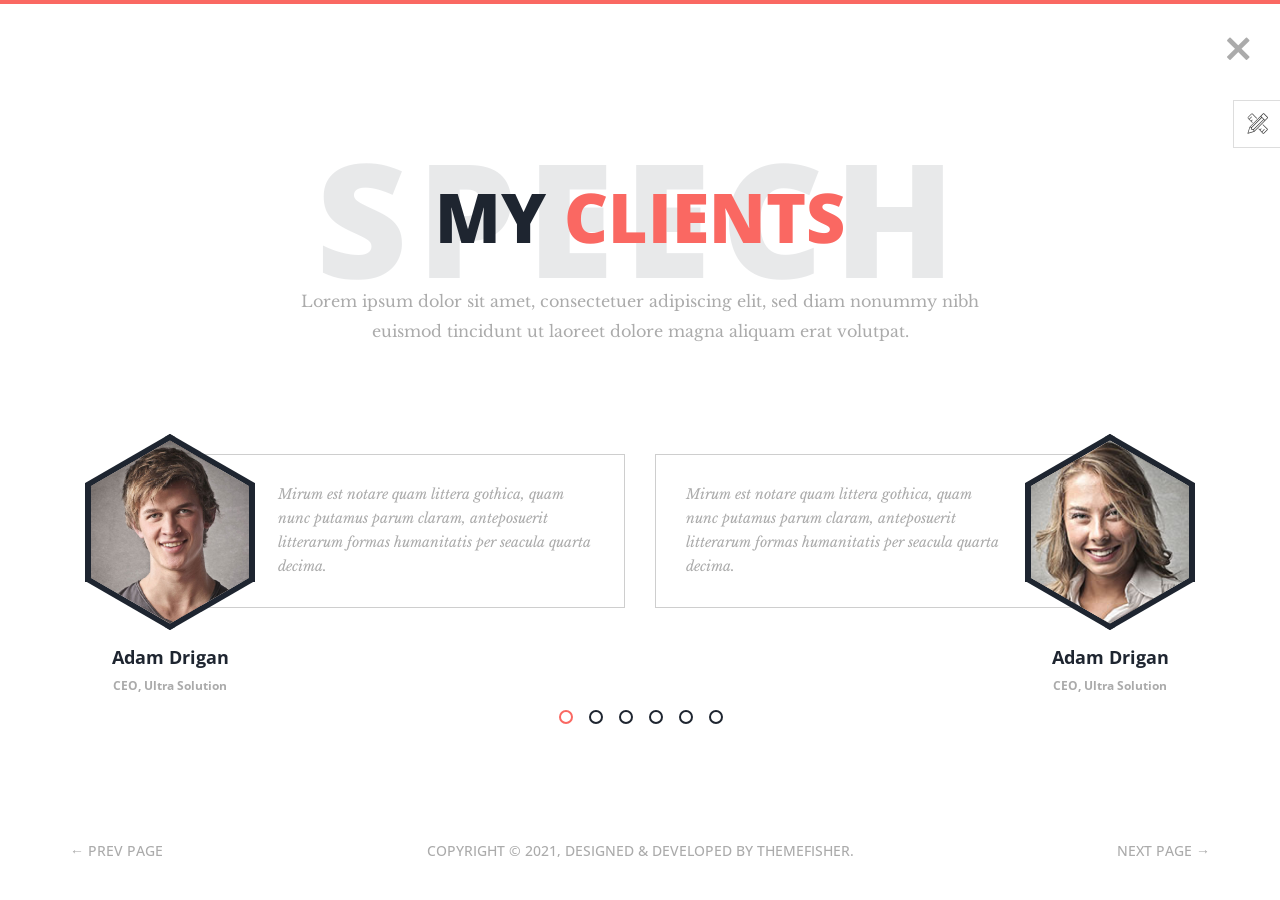
<file: testimonials.html>
<!--
 // WEBSITE: https://themefisher.com
 // TWITTER: https://twitter.com/themefisher
 // FACEBOOK: https://www.facebook.com/themefisher
 // GITHUB: https://github.com/themefisher/
-->

<!-- 
THEME: Phantom - Bootstrap Portfolio Template
VERSION: 1.0.0
AUTHOR: Themefisher

HOMEPAGE: https://themefisher.com/products/phantom-best-bootstrap-portfolio-template/
DEMO: https://demo.themefisher.com/phantom/
GITHUB: https://github.com/themefisher/Phantom-Bootstrap-Portfolio-Template

WEBSITE: https://themefisher.com
TWITTER: https://twitter.com/themefisher
FACEBOOK: https://www.facebook.com/themefisher
-->

<!DOCTYPE html>
<html lang="zxx">
<head>

  <!-- ** Basic Page Needs ** -->
  <meta charset="utf-8">
  <title>Phantom - Bootstrap Portfolio Template</title>

  <!-- ** Mobile Specific Metas ** -->
  <meta http-equiv="X-UA-Compatible" content="IE=edge">
  <meta name="description" content="Portfolio HTML Template">
  <meta name="viewport" content="width=device-width, initial-scale=1.0, maximum-scale=5.0">
  <meta name="author" content="Themefisher">
  <meta name="generator" content="Themefisher Html5 Portfolio Template v1.0">

  <!-- Essential Stylesheets -->
  <link rel="stylesheet" href="https://fonts.googleapis.com/css?family=Libre+Baskerville:400,400i|Open+Sans:400,600,700,800">
  <link rel="stylesheet" href="plugins/bootstrap/bootstrap.min.css">
  <link rel="stylesheet" href="plugins/animate.css">
  <link rel="stylesheet" href="plugins/slick/slick.css">
  <link rel="stylesheet" href="plugins/slick/slick-theme.css">
  <link rel="stylesheet" href="plugins/themefisher-fonts/css/themefisher-fonts.min.css">  

  <!-- Main Stylesheet -->
  <link rel="stylesheet" href="css/style.css">
  
  <!-- Theme Stylesheet -->
  <link rel="stylesheet" href="#" id="color-changer">
  
  <!--Favicon-->
  <link rel="icon" href="images/favicon.png" type="image/x-icon">

</head>
<body><!-- set class="dark" on body tag for DARK-THEME -->

  <div class="preloader">
    <div class="loading-mask"></div>
    <div class="loading-mask"></div>
    <div class="loading-mask"></div>
    <div class="loading-mask"></div>
    <div class="loading-mask"></div>
  </div>

  <div class="preview-wrapper">
    <div class="switcher-head">
      <span>Style Switcher</span>
      <div class="switcher-trigger tf-tools"></div>
    </div>

    <div class="switcher-body">
      <h4>Choose Color:</h4>
      <ul class="color-options list-none">
        <li class="c0" data-color="red" title="Default">Default</li>
        <li class="c1" data-color="blue" title="Red">Red</li>
        <li class="c2" data-color="green" title="Green">Green</li>
        <li class="c3" data-color="yellow" title="Blue">Blue</li>
      </ul>
    </div>
  </div>

<main class="site-wrapper">
  <div class="pt-table">
    <div class="pt-tablecell page-quotes relative">
      <!-- .close -->
      <a href="index.html" class="page-close"><i class="tf-ion-close"></i></a>
      <!-- /.close -->

      <div class="container">
        <div class="row">
          <div class="col-xs-12 col-md-offset-1 col-md-10 col-lg-offset-2 col-lg-8">
            <div class="page-title text-center">
              <h2>My <span class="primary">clients</span><span class="title-bg">Speech</span></h2>
              <p>Lorem ipsum dolor sit amet, consectetuer adipiscing elit, sed diam nonummy nibh euismod tincidunt ut
                laoreet dolore magna aliquam erat volutpat.</p>
            </div>
          </div>
        </div> <!-- /.row -->

        <div class="row">
          <div class="col-xs-12">
            <div class="testimonials">
              <div class="item">
                <figure class="thumb">
                  <div class="tm-hex" style="background-image: url('images/tm.jpg');">
                    <div class="hexTop"></div>
                    <div class="hexBottom"></div>
                  </div>
                  <figcaption>
                    <h4>Adam Drigan</h4>
                    <span>CEO, Ultra Solution</span>
                  </figcaption>
                </figure>
                <div class="text">
                  <p>Mirum est notare quam littera gothica, quam nunc putamus parum claram, anteposuerit litterarum
                    formas humanitatis per seacula quarta decima. </p>
                </div>
              </div>
              <div class="item">
                <figure class="thumb">
                  <div class="tm-hex" style="background-image: url('images/tm-2.jpg');">
                    <div class="hexTop"></div>
                    <div class="hexBottom"></div>
                  </div>
                  <figcaption>
                    <h4>Adam Drigan</h4>
                    <span>CEO, Ultra Solution</span>
                  </figcaption>
                </figure>
                <div class="text">
                  <p>Mirum est notare quam littera gothica, quam nunc putamus parum claram, anteposuerit litterarum
                    formas humanitatis per seacula quarta decima. </p>
                </div>
              </div>
              <div class="item">
                <figure class="thumb">
                  <div class="tm-hex" style="background-image: url('images/tm.jpg');">
                    <div class="hexTop"></div>
                    <div class="hexBottom"></div>
                  </div>
                  <figcaption>
                    <h4>Adam Drigan</h4>
                    <span>CEO, Ultra Solution</span>
                  </figcaption>
                </figure>
                <div class="text">
                  <p>Mirum est notare quam littera gothica, quam nunc putamus parum claram, anteposuerit litterarum
                    formas humanitatis per seacula quarta decima. </p>
                </div>
              </div>
              <div class="item">
                <figure class="thumb">
                  <div class="tm-hex" style="background-image: url('images/tm-2.jpg');">
                    <div class="hexTop"></div>
                    <div class="hexBottom"></div>
                  </div>
                  <figcaption>
                    <h4>Adam Drigan</h4>
                    <span>CEO, Ultra Solution</span>
                  </figcaption>
                </figure>
                <div class="text">
                  <p>Mirum est notare quam littera gothica, quam nunc putamus parum claram, anteposuerit litterarum
                    formas humanitatis per seacula quarta decima. </p>
                </div>
              </div>
              <div class="item">
                <figure class="thumb">
                  <div class="tm-hex" style="background-image: url('images/tm.jpg');">
                    <div class="hexTop"></div>
                    <div class="hexBottom"></div>
                  </div>
                  <figcaption>
                    <h4>Adam Drigan</h4>
                    <span>CEO, Ultra Solution</span>
                  </figcaption>
                </figure>
                <div class="text">
                  <p>Mirum est notare quam littera gothica, quam nunc putamus parum claram, anteposuerit litterarum
                    formas humanitatis per seacula quarta decima. </p>
                </div>
              </div>
              <div class="item">
                <figure class="thumb">
                  <div class="tm-hex" style="background-image: url('images/tm-2.jpg');">
                    <div class="hexTop"></div>
                    <div class="hexBottom"></div>
                  </div>
                  <figcaption>
                    <h4>Adam Drigan</h4>
                    <span>CEO, Ultra Solution</span>
                  </figcaption>
                </figure>
                <div class="text">
                  <p>Mirum est notare quam littera gothica, quam nunc putamus parum claram, anteposuerit litterarum
                    formas humanitatis per seacula quarta decima. </p>
                </div>
              </div>
            </div>
          </div>
        </div> <!-- /.row -->
      </div> <!-- /.container -->

      <nav class="page-nav clear">
  <div class="container">
    <div class="flex flex-middle space-between">
      <span class="prev-page"><a href="works.html" class="link">&larr; Prev Page</a></span>
      <span class="copyright">Copyright &copy; 2021, Designed &amp; Developed by <a href="https://themefisher.com/">Themefisher</a>.</span>
      <span class="next-page"><a href="contact.html" class="link">Next Page &rarr;</a></span>
    </div>
  </div>
  <!-- /.page-nav -->
</nav>
      <!-- /.container -->

    </div> <!-- /.pt-tablecell -->
  </div> <!-- /.pt-table -->
</main> <!-- /.site-wrapper -->


<!-- 
Essential Scripts
=====================================-->
<script src="plugins/jquery-2.2.4.min.js"></script>
<script src="plugins/bootstrap/bootstrap.min.js"></script>
<script src="plugins/jquery.nicescroll.min.js"></script>
<script src="plugins/isotope/isotope.pkgd.min.js"></script>
<script src="plugins/slick/slick.min.js"></script>

<script src="js/script.js"></script>

</body>
</html>
</file>
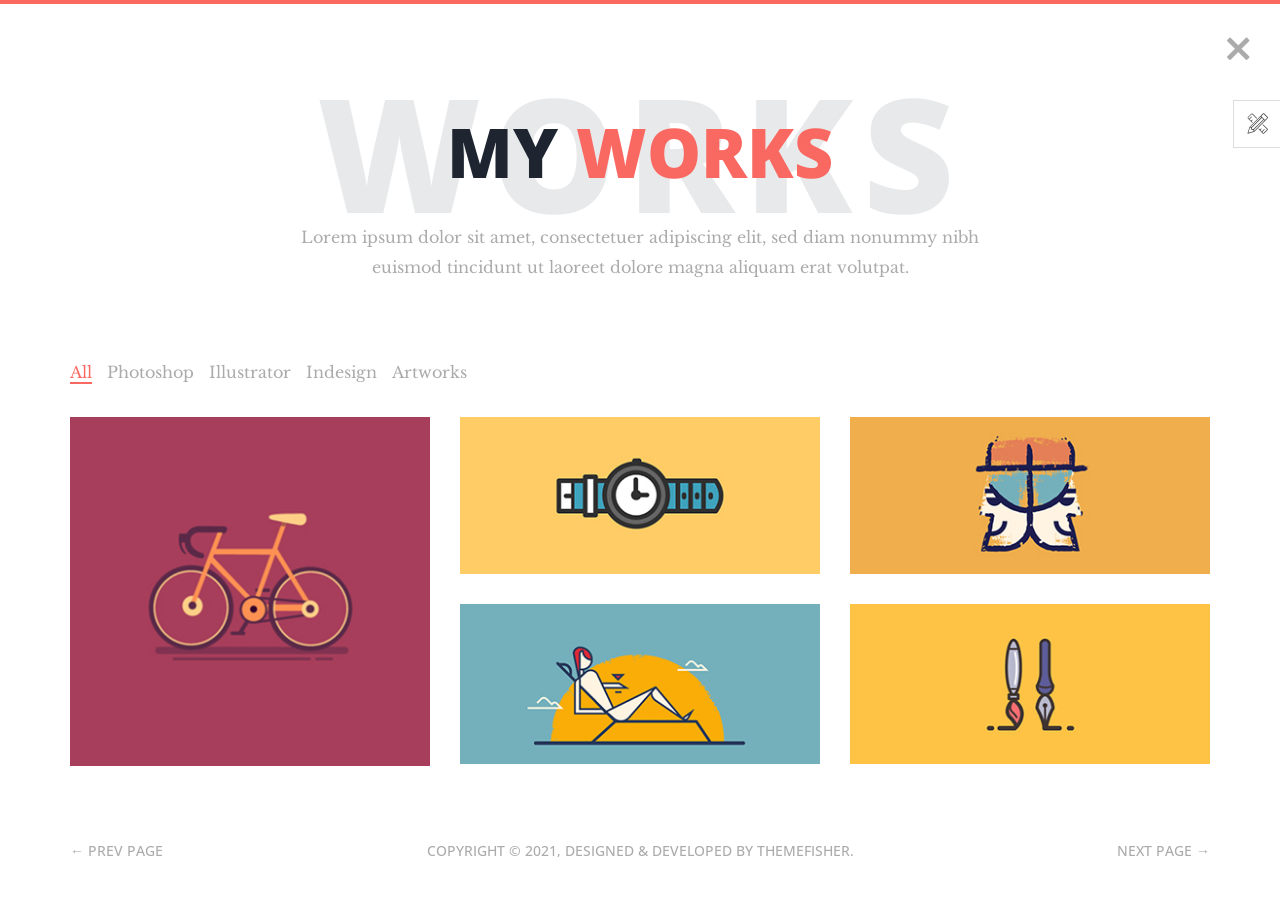
<file: works.html>
<!--
 // WEBSITE: https://themefisher.com
 // TWITTER: https://twitter.com/themefisher
 // FACEBOOK: https://www.facebook.com/themefisher
 // GITHUB: https://github.com/themefisher/
-->

<!-- 
THEME: Phantom - Bootstrap Portfolio Template
VERSION: 1.0.0
AUTHOR: Themefisher

HOMEPAGE: https://themefisher.com/products/phantom-best-bootstrap-portfolio-template/
DEMO: https://demo.themefisher.com/phantom/
GITHUB: https://github.com/themefisher/Phantom-Bootstrap-Portfolio-Template

WEBSITE: https://themefisher.com
TWITTER: https://twitter.com/themefisher
FACEBOOK: https://www.facebook.com/themefisher
-->

<!DOCTYPE html>
<html lang="zxx">
<head>

  <!-- ** Basic Page Needs ** -->
  <meta charset="utf-8">
  <title>Phantom - Bootstrap Portfolio Template</title>

  <!-- ** Mobile Specific Metas ** -->
  <meta http-equiv="X-UA-Compatible" content="IE=edge">
  <meta name="description" content="Portfolio HTML Template">
  <meta name="viewport" content="width=device-width, initial-scale=1.0, maximum-scale=5.0">
  <meta name="author" content="Themefisher">
  <meta name="generator" content="Themefisher Html5 Portfolio Template v1.0">

  <!-- Essential Stylesheets -->
  <link rel="stylesheet" href="https://fonts.googleapis.com/css?family=Libre+Baskerville:400,400i|Open+Sans:400,600,700,800">
  <link rel="stylesheet" href="plugins/bootstrap/bootstrap.min.css">
  <link rel="stylesheet" href="plugins/animate.css">
  <link rel="stylesheet" href="plugins/slick/slick.css">
  <link rel="stylesheet" href="plugins/slick/slick-theme.css">
  <link rel="stylesheet" href="plugins/themefisher-fonts/css/themefisher-fonts.min.css">  

  <!-- Main Stylesheet -->
  <link rel="stylesheet" href="css/style.css">
  
  <!-- Theme Stylesheet -->
  <link rel="stylesheet" href="#" id="color-changer">
  
  <!--Favicon-->
  <link rel="icon" href="images/favicon.png" type="image/x-icon">

</head>
<body><!-- set class="dark" on body tag for DARK-THEME -->

  <div class="preloader">
    <div class="loading-mask"></div>
    <div class="loading-mask"></div>
    <div class="loading-mask"></div>
    <div class="loading-mask"></div>
    <div class="loading-mask"></div>
  </div>

  <div class="preview-wrapper">
    <div class="switcher-head">
      <span>Style Switcher</span>
      <div class="switcher-trigger tf-tools"></div>
    </div>

    <div class="switcher-body">
      <h4>Choose Color:</h4>
      <ul class="color-options list-none">
        <li class="c0" data-color="red" title="Default">Default</li>
        <li class="c1" data-color="blue" title="Red">Red</li>
        <li class="c2" data-color="green" title="Green">Green</li>
        <li class="c3" data-color="yellow" title="Blue">Blue</li>
      </ul>
    </div>
  </div>

<main class="site-wrapper">
  <div class="pt-table">
    <div class="pt-tablecell page-works relative">
      <!-- .close -->
      <a href="index.html" class="page-close"><i class="tf-ion-close"></i></a>
      <!-- /.close -->

      <div class="container">
        <div class="row">
          <div class="col-xs-12 col-md-offset-1 col-md-10 col-lg-offset-2 col-lg-8">
            <div class="page-title text-center">
              <h2>My <span class="primary">works</span> <span class="title-bg">works</span></h2>
              <p>Lorem ipsum dolor sit amet, consectetuer adipiscing elit, sed diam nonummy nibh euismod tincidunt ut
                laoreet dolore magna aliquam erat volutpat.</p>
            </div>
          </div>
        </div> <!-- /.row -->

        <div class="row">
          <div class="col-xs-12">
            <ul class="filter list-inline">
              <li><a href="#" class="active" data-filter="*">All</a></li>
              <li><a href="#" data-filter=".Photoshop">Photoshop</a></li>
              <li><a href="#" data-filter=".Illustrator">Illustrator</a></li>
              <li><a href="#" data-filter=".Indesign">Indesign</a></li>
              <li><a href="#" data-filter=".Artworks">Artworks</a></li>
            </ul>
          </div>
        </div>

        <div class="row isotope-gutter">
          <div class="col-xs-12 col-sm-6 col-md-4 Photoshop Illustrator">
            <figure class="works-item">
              <img src="images/works/1.jpg" alt="">
              <div class="overlay"></div>
              <figcaption class="works-inner">
                <h4>Project Name</h4>
                <p>Illustration, Digital Art</p>
              </figcaption>
            </figure>
          </div>
          <div class="col-xs-12 col-sm-6 col-md-4 Illustrator">
            <figure class="works-item">
              <img src="images/works/2.jpg" alt="">
              <div class="overlay"></div>
              <figcaption class="works-inner">
                <h4>Project Name</h4>
                <p>Illustration, Digital Art</p>
              </figcaption>
            </figure>
          </div>
          <div class="col-xs-12 col-sm-6 col-md-4 Indesign Photoshop">
            <figure class="works-item">
              <img src="images/works/3.jpg" alt="">
              <div class="overlay"></div>
              <figcaption class="works-inner">
                <h4>Project Name</h4>
                <p>Illustration, Digital Art</p>
              </figcaption>
            </figure>
          </div>
          <div class="col-xs-12 col-sm-6 col-md-4 Artworks Illustrator">
            <figure class="works-item">
              <img src="images/works/4.jpg" alt="">
              <div class="overlay"></div>
              <figcaption class="works-inner">
                <h4>Project Name</h4>
                <p>Illustration, Digital Art</p>
              </figcaption>
            </figure>
          </div>
          <div class="col-xs-12 col-sm-6 col-md-4 Photoshop">
            <figure class="works-item">
              <img src="images/works/5.jpg" alt="">
              <div class="overlay"></div>
              <figcaption class="works-inner">
                <h4>Project Name</h4>
                <p>Illustration, Digital Art</p>
              </figcaption>
            </figure>
          </div>
        </div> <!-- /.row -->
      </div> <!-- /.container -->

      <nav class="page-nav clear">
  <div class="container">
    <div class="flex flex-middle space-between">
      <span class="prev-page"><a href="resume.html" class="link">&larr; Prev Page</a></span>
      <span class="copyright">Copyright &copy; 2021, Designed &amp; Developed by <a href="https://themefisher.com/">Themefisher</a>.</span>
      <span class="next-page"><a href="testimonials.html" class="link">Next Page &rarr;</a></span>
    </div>
  </div>
  <!-- /.page-nav -->
</nav>
      <!-- /.container -->

    </div> <!-- /.pt-tablecell -->
  </div> <!-- /.pt-table -->
</main> <!-- /.site-wrapper -->


<!-- 
Essential Scripts
=====================================-->
<script src="plugins/jquery-2.2.4.min.js"></script>
<script src="plugins/bootstrap/bootstrap.min.js"></script>
<script src="plugins/jquery.nicescroll.min.js"></script>
<script src="plugins/isotope/isotope.pkgd.min.js"></script>
<script src="plugins/slick/slick.min.js"></script>

<script src="js/script.js"></script>

</body>
</html>
</file>
<file: css/style.css>
/**
 * WEBSITE: https://themefisher.com
 * TWITTER: https://twitter.com/themefisher
 * FACEBOOK: https://www.facebook.com/themefisher
 * GITHUB: https://github.com/themefisher/
 */

/*------------------------------------------------
	Base Styles
-------------------------------------------------*/
body {
  font-family: "Libre Baskerville", serif;
  font-weight: 400;
  font-size: 16px;
  line-height: 30px;
  color: #ababab;
}

a {
  color: inherit;
  transition: all 0.3s ease 0s;
}
a:hover, a:focus {
  color: #ababab;
  text-decoration: none;
  outline: 0 none;
}

h1,
h2,
h3,
h4,
h5,
h6 {
  color: #1e2530;
  font-family: "Open Sans", sans-serif;
  margin: 0;
  line-height: 1.3;
}

p {
  margin-bottom: 20px;
}
p:last-child {
  margin-bottom: 0;
}

/*
 * Selection color
 */
::-moz-selection {
  background-color: #fa6862;
  color: #fff;
}

::selection {
  background-color: #fa6862;
  color: #fff;
}

/*
 *  Reset bootstrap's default style
 */
.form-control::-webkit-input-placeholder,
::-webkit-input-placeholder {
  opacity: 1;
  color: inherit;
}

.form-control:-moz-placeholder,
:-moz-placeholder {
  /* Firefox 18- */
  opacity: 1;
  color: inherit;
}

.form-control::-moz-placeholder,
::-moz-placeholder {
  /* Firefox 19+ */
  opacity: 1;
  color: inherit;
}

.form-control:-ms-input-placeholder,
:-ms-input-placeholder {
  opacity: 1;
  color: inherit;
}

button,
input,
select,
textarea,
label {
  font-weight: 400;
}

.btn {
  transition: all 0.3s ease 0s;
}
.btn:hover, .btn:focus, .btn:active:focus {
  outline: 0 none;
}

.btn-primary {
  background-color: #fa6862;
  border: 0;
  font-family: "Open Sans", sans-serif;
  font-weight: 700;
  height: 48px;
  line-height: 50px;
  padding: 0 42px;
  text-transform: uppercase;
}
.btn-primary:hover, .btn-primary:focus, .btn-primary:active, .btn-primary:active:focus {
  background-color: #f9423a;
}

.btn-border {
  border: 1px solid #d7d8db;
  display: inline-block;
  padding: 7px;
}

/*
 *  CSS Helper Class
 */
.clear:before, .clear:after {
  content: " ";
  display: table;
}
.clear:after {
  clear: both;
}

.pt-table {
  display: table;
  width: 100%;
  height: calc(100vh - 4px);
}

.pt-tablecell {
  display: table-cell;
  vertical-align: middle;
}

.overlay {
  position: absolute;
  left: 0;
  top: 0;
  width: 100%;
  height: 100%;
}

.relative {
  position: relative;
}

.primary,
.link:hover {
  color: #fa6862;
}

.no-gutter {
  margin-left: 0;
  margin-right: 0;
}
.no-gutter > [class^=col-] {
  padding-left: 0;
  padding-right: 0;
}

.flex {
  display: -moz-flex;
  display: flex;
}

.flex-middle {
  -moz-align-items: center;
  align-items: center;
}

.space-between {
  -moz-justify-content: space-between;
  justify-content: space-between;
}

.nicescroll-cursors {
  background: #fa6862 !important;
}

.preloader {
  bottom: 0;
  left: 0;
  position: fixed;
  right: 0;
  top: 0;
  z-index: 1000;
  display: -moz-flex;
  display: flex;
}
.preloader.active.hidden {
  display: none;
}

.loading-mask {
  background-color: #fa6862;
  height: 100%;
  left: 0;
  position: absolute;
  top: 0;
  width: 20%;
  transition: all 0.6s cubic-bezier(0.61, 0, 0.6, 1) 0s;
}
.loading-mask:nth-child(2) {
  left: 20%;
  transition-delay: 0.1s;
}
.loading-mask:nth-child(3) {
  left: 40%;
  transition-delay: 0.2s;
}
.loading-mask:nth-child(4) {
  left: 60%;
  transition-delay: 0.3s;
}
.loading-mask:nth-child(5) {
  left: 80%;
  transition-delay: 0.4s;
}

.preloader.active.done {
  z-index: 0;
}
.preloader.active .loading-mask {
  width: 0;
}

/*------------------------------------------------
	Start Styling
-------------------------------------------------*/
.site-wrapper {
  border-top: 4px solid #fa6862;
}

.page-close {
  font-size: 30px;
  position: absolute;
  right: 30px;
  top: 30px;
  z-index: 100;
}

.page-title {
  margin-bottom: 75px;
}
.page-title img {
  margin-bottom: 20px;
}
.page-title h2 {
  font-size: 68px;
  margin-bottom: 25px;
  position: relative;
  z-index: 0;
  font-weight: 900;
  text-transform: uppercase;
}
.page-title p {
  font-size: 16px;
}
.page-title .title-bg {
  color: rgba(30, 37, 48, 0.1);
  font-size: 158px;
  left: 0;
  letter-spacing: 10px;
  line-height: 0.7;
  position: absolute;
  right: 0;
  top: 50%;
  z-index: -1;
  transform: translateY(-50%);
}

.section-title {
  margin-bottom: 20px;
  overflow: hidden;
}
.section-title h3 {
  display: inline-block;
  position: relative;
}
.section-title h3::before, .section-title h3::after {
  content: "";
  height: 2px;
  position: absolute;
  bottom: 8px;
  left: calc(100% + 14px);
}
.section-title h3::before {
  background-color: #1e2530;
  width: 96px;
  bottom: 14px;
}
.section-title h3::after {
  background-color: #fa6862;
  width: 73px;
}
.section-title.light h3 {
  color: #fff;
}
.section-title.light h3::before {
  background-color: #fff;
}

.page-nav {
  bottom: 40px;
  left: 0;
  position: absolute;
  right: 0;
}
.page-nav span {
  font-family: "Open Sans", sans-serif;
  font-size: 14px;
  font-weight: 500;
  line-height: 1.3;
  text-transform: uppercase;
}

/*------------------------------------------------
    Home Page
-------------------------------------------------*/
.page-home {
  background-position: center center;
  background-repeat: no-repeat;
  background-size: cover;
  vertical-align: middle;
}
.page-home .overlay {
  background-color: rgba(255, 255, 255, 0.93);
}

/* End of container */
.hexagon-item {
  cursor: pointer;
  width: 200px;
  height: 173.2050807569px;
  float: left;
  margin-left: -29px;
  z-index: 0;
  position: relative;
  transform: rotate(30deg);
}
.hexagon-item:first-child {
  margin-left: 0;
}
.hexagon-item:hover {
  z-index: 1;
}
.hexagon-item:hover .hex-item:last-child {
  opacity: 1;
  transform: scale(1.3);
}
.hexagon-item:hover .hex-item:first-child {
  opacity: 1;
  transform: scale(1.2);
}
.hexagon-item:hover .hex-item:first-child div:before,
.hexagon-item:hover .hex-item:first-child div:after {
  height: 15px;
}
.hexagon-item:hover .hex-item div::before,
.hexagon-item:hover .hex-item div::after {
  background-color: #fa6862;
}
.hexagon-item:hover .hex-content svg {
  transform: scale(0.97);
}

.page-home .hexagon-item:nth-last-child(1),
.page-home .hexagon-item:nth-last-child(2),
.page-home .hexagon-item:nth-last-child(3) {
  transform: rotate(30deg) translate(87px, -80px);
}

.hex-item {
  position: absolute;
  top: 0;
  left: 50px;
  width: 100px;
  height: 173.2050807569px;
}
.hex-item:first-child {
  z-index: 0;
  transform: scale(0.9);
  transition: all 0.3s cubic-bezier(0.165, 0.84, 0.44, 1);
}
.hex-item:last-child {
  transition: all 0.3s cubic-bezier(0.19, 1, 0.22, 1);
  z-index: 1;
}
.hex-item div {
  box-sizing: border-box;
  position: absolute;
  top: 0;
  width: 100px;
  height: 173.2050807569px;
  transform-origin: center center;
}
.hex-item div::before, .hex-item div::after {
  background-color: #1e2530;
  content: "";
  position: absolute;
  width: 100%;
  height: 3px;
  transition: all 0.3s cubic-bezier(0.165, 0.84, 0.44, 1) 0s;
}
.hex-item div:before {
  top: 0;
}
.hex-item div:after {
  bottom: 0;
}
.hex-item div:nth-child(1) {
  transform: rotate(0deg);
}
.hex-item div:nth-child(2) {
  transform: rotate(60deg);
}
.hex-item div:nth-child(3) {
  transform: rotate(120deg);
}

.hex-content {
  color: #fff;
  display: block;
  height: 180px;
  margin: 0 auto;
  position: relative;
  text-align: center;
  transform: rotate(-30deg);
  width: 156px;
}
.hex-content .hex-content-inner {
  left: 50%;
  margin: -3px 0 0 2px;
  position: absolute;
  top: 50%;
  transform: translate(-50%, -50%);
}
.hex-content .icon {
  display: block;
  font-size: 36px;
  line-height: 30px;
  margin-bottom: 11px;
}
.hex-content .title {
  display: block;
  font-family: "Open Sans", sans-serif;
  font-size: 14px;
  letter-spacing: 1px;
  line-height: 24px;
  text-transform: uppercase;
}
.hex-content svg {
  left: -7px;
  position: absolute;
  top: -13px;
  transform: scale(0.87);
  z-index: -1;
  transition: all 0.3s cubic-bezier(0.165, 0.84, 0.44, 1) 0s;
}
.hex-content:hover {
  color: #fff;
}

/*------------------------------------------------
    Welcome Page
-------------------------------------------------*/
.author-image-large {
  position: absolute;
  right: 0;
  top: 0;
}
.author-image-large img {
  height: calc(100vh - 4px);
}

/*------------------------------------------------
    About Page
-------------------------------------------------*/
.about-author {
  margin-bottom: 23px;
  -moz-align-items: center;
  align-items: center;
  display: -moz-flex;
  display: flex;
}
.about-author .author-thumb {
  background-color: #fff;
  border: 5px solid #1e2530;
  margin-right: 30px;
  padding: 5px;
}
.about-author .author-thumb img {
  border: 2px solid #1e2530;
  width: 145px;
}
.about-author .author-desc p {
  color: #1e2530;
  font-family: "Open Sans", sans-serif;
  letter-spacing: 1px;
  margin-bottom: 4px;
  text-transform: uppercase;
}
.about-author .author-desc b {
  font-family: "Open Sans", sans-serif;
}

.progress {
  background-color: #1e2530;
  border-radius: 2px;
  height: auto;
  min-height: 45px;
  -moz-align-items: center;
  align-items: center;
  display: -moz-flex;
  display: flex;
}
.progress > div {
  color: #fff;
  font-family: "Open Sans", sans-serif;
  font-size: 12px;
  letter-spacing: 1px;
}
.progress .skill-name {
  border-right: 2px solid #2e333a;
  min-width: 160px;
  text-align: center;
  text-transform: uppercase;
}
.progress .skill-bar {
  background-color: #07080b;
  border-radius: 15px;
  margin: 0 15px;
  -moz-flex-grow: 1;
  flex-grow: 1;
}
.progress .bar {
  background-color: #fa6862;
  border-radius: 10px;
  height: 8px;
  width: 0;
}
.progress .skill-lavel {
  border-left: 2px solid #2e333a;
  min-width: 70px;
  text-align: center;
  -moz-align-items: flex-end;
  align-items: flex-end;
  transition: all 0.3s ease 0s;
}

.filter {
  margin-bottom: 30px;
}
.filter a {
  border-bottom: 2px solid transparent;
}
.filter .active {
  color: #fa6862;
  border-bottom-color: #fa6862;
}

.works-item {
  font-family: "Open Sans", sans-serif;
  margin-bottom: 30px;
  position: relative;
}
.works-item img {
  width: 100%;
}
.works-item .overlay {
  background-color: rgba(30, 37, 48, 0.96);
  position: absolute;
  left: 0;
  top: 0;
  height: 100%;
  width: 100%;
  transition: all 0.3s ease 0s;
  transform: scale(0);
}
.works-item .overlay::before {
  border: 1px solid #fff;
  bottom: 15px;
  content: "";
  left: 15px;
  position: absolute;
  right: 15px;
  top: 15px;
}
.works-item .works-inner {
  left: 50%;
  position: absolute;
  text-align: center;
  top: 50%;
  white-space: nowrap;
  transition: all 0.3s ease 0s;
  transform: translate3d(0px, 0px, 0px) scale(0);
}
.works-item h4 {
  color: #fa6862;
  font-weight: 700;
  text-transform: uppercase;
}
.works-item p {
  color: #fff;
  font-size: 12px;
  font-weight: 400;
}
.works-item:hover .overlay {
  transform: scale(1);
}
.works-item:hover .works-inner {
  transform: translate(-50%, -50%) scale(1);
}

.history-block {
  background-color: #1e2530;
  position: relative;
}
.history-block .section-title {
  background-color: #1e2530;
  border-bottom: 1px solid #293342;
  left: 0;
  margin-bottom: 0;
  padding: 15px 34px 14px;
  position: absolute;
  right: 0;
  top: 0;
  z-index: 1;
}

.nicescroll-rails {
  z-index: 2;
}

.history-scroller {
  padding-top: 82px;
  max-height: 377px;
}

.history-item {
  display: table;
  font-family: "Open Sans", sans-serif;
  padding-left: 32px;
  margin-bottom: 20px;
  width: 100%;
}
.history-item > * {
  display: table-cell;
  vertical-align: middle;
}
.history-item .history-icon {
  padding-right: 25px;
  position: relative;
  width: 66px;
}
.history-item .history-icon i {
  font-size: 18px;
  position: absolute;
  top: 50%;
  left: calc(50% - 12.5px);
  transform: translate(-50%, -50%);
}
.history-item h5 {
  color: #fff;
  font-size: 16px;
  font-weight: 600;
  letter-spacing: 0.96px;
  text-transform: uppercase;
}
.history-item span {
  color: #aaaaaa;
  font-size: 12px;
}

.history-hex {
  display: block;
  position: relative;
  width: 66px;
  height: 38.11px;
  background-color: #293342;
  margin: 19.05px 0;
}
.history-hex::before, .history-hex::after {
  content: "";
  position: absolute;
  width: 0;
  border-left: 33px solid transparent;
  border-right: 33px solid transparent;
}
.history-hex::before {
  bottom: 100%;
  border-bottom: 19.05px solid #293342;
}
.history-hex::after {
  top: 100%;
  width: 0;
  border-top: 19.05px solid #293342;
}

.service-hex {
  float: left;
  position: relative;
  width: 20%;
  z-index: 1;
}
.service-hex svg {
  transform: scale(1.08);
  transition: all 0.4s ease 0s;
}
.service-hex .st0 {
  stroke: #1e2530;
  fill: #fff;
}
.service-hex .st1 {
  fill: #1e2530;
}
.service-hex .content {
  color: #fff;
  left: 50%;
  position: absolute;
  text-align: center;
  top: 50%;
  width: 100%;
  transform: translate(-50%, -50%);
}
.service-hex .icon {
  font-size: 30px;
  margin-bottom: 9px;
}
.service-hex h4 {
  color: #fff;
  font-size: 16px;
  margin-bottom: 20px;
}
.service-hex p {
  font-size: 14px;
  height: 0;
  line-height: 24px;
  overflow: hidden;
  transition: all 0.4s ease 0s;
}
.service-hex:hover {
  z-index: 2;
}
.service-hex:hover svg {
  transform: scale(1.5);
}
.service-hex:hover .st1 {
  fill: #fa6862;
}
.service-hex:hover .content {
  width: 135%;
}
.service-hex:hover p {
  height: 72px;
}

.testimonials .item {
  padding-top: 33px;
}
.testimonials .thumb {
  float: left;
  margin-top: -20px;
}
.testimonials .thumb img {
  width: auto;
}
@media only screen and (max-width: 991px) {
  .testimonials .thumb {
    float: none;
    margin-top: 0;
    margin: auto;
  }
}
.testimonials .text {
  border: 1px solid #cecece;
  font-size: 14px;
  font-style: italic;
  line-height: 24px;
  margin-left: 50px;
  padding: 27px 30px 29px 142px;
}
@media only screen and (max-width: 991px) {
  .testimonials .text {
    padding: 29px 30px 29px 30px;
    margin-bottom: 20px;
    text-align: center;
  }
}
.testimonials figcaption {
  font-family: "Open Sans", sans-serif;
  font-size: 16px;
  font-weight: 700;
  padding-top: 15px;
  text-align: center;
}
.testimonials h4 {
  font-family: "Open Sans", sans-serif;
  font-weight: 700;
}
.testimonials span {
  font-size: 12px;
}
.testimonials .slick-slide {
  margin: 0 15px;
}
.testimonials .slick-slide:focus {
  outline: 0;
}
.testimonials .slick-slide:nth-child(2n) .thumb {
  float: right;
}
@media only screen and (max-width: 991px) {
  .testimonials .slick-slide:nth-child(2n) .thumb {
    float: none;
  }
}
.testimonials .slick-slide:nth-child(2n) .text {
  margin-left: 0;
  margin-right: 50px;
  padding: 27px 142px 29px 30px;
}
@media only screen and (max-width: 991px) {
  .testimonials .slick-slide:nth-child(2n) .text {
    padding: 29px 30px 29px 30px;
    margin-right: 0;
  }
}
.testimonials .slick-dots {
  text-align: center;
}
.testimonials .slick-dots button {
  border: 2px solid #1e2530;
  border-radius: 15px;
  display: inline-block;
  height: 11px;
  margin: 0 4px;
  width: 11px;
  transition: all 0.3s ease 0s;
}
.testimonials .slick-dots button:before {
  display: none;
}
.testimonials .slick-dots .slick-active button {
  border-color: #fa6862;
}

.tm-hex {
  position: relative;
  width: 170px;
  height: 98.15px;
  margin: 49.07px 0;
  background-size: auto 182.4427px;
  background-position: center;
  border-left: solid 6px #1e2530;
  border-right: solid 6px #1e2530;
}
@media only screen and (max-width: 991px) {
  .tm-hex {
    margin: 49.07px auto;
  }
}
.tm-hex::after {
  content: "";
  position: absolute;
  top: 3.4641px;
  left: 0;
  width: 158px;
  height: 91.2213px;
  z-index: 2;
  background: inherit;
}
.tm-hex .hexTop,
.tm-hex .hexBottom {
  position: absolute;
  z-index: 1;
  width: 120.21px;
  height: 120.21px;
  overflow: hidden;
  background: inherit;
  left: 18.9px;
  transform: scaleY(0.5774) rotate(-45deg);
}
.tm-hex .hexTop::before, .tm-hex .hexTop::after,
.tm-hex .hexBottom::before,
.tm-hex .hexBottom::after {
  content: "";
  position: absolute;
  width: 158px;
  height: 91.221342532px;
  background: inherit;
  transform-origin: 0 0;
  transform: rotate(45deg) scaleY(1.7321) translateY(-45.6107px);
}
.tm-hex .hexTop {
  top: -60.1041px;
  border-top: solid 8.4853px #1e2530;
  border-right: solid 8.4853px #1e2530;
}
.tm-hex .hexTop::after {
  background-position: center top;
}
.tm-hex .hexBottom {
  bottom: -60.1041px;
  border-bottom: solid 8.4853px #1e2530;
  border-left: solid 8.4853px #1e2530;
}
.tm-hex .hexBottom::after {
  background-position: center bottom;
}

.contact-block {
  margin-bottom: 30px;
}
.contact-block:last-child {
  margin-bottom: 0;
}
.contact-block .media-left {
  font-size: 40px;
  max-width: 50px;
  min-width: 50px;
  padding-right: 0;
  text-align: center;
}
.contact-block .media-body {
  padding-left: 30px;
}
.contact-block h4 {
  font-size: 18px;
  text-transform: uppercase;
  font-weight: 600;
}
.contact-block p {
  font-weight: 400;
  font-size: 15px;
}

.contact-social {
  list-style: outside none none;
  margin: 0;
  padding: 0;
}
.contact-social li {
  display: inline-block;
  position: relative;
  width: 43px;
}
.contact-social li a {
  color: #fff;
  display: block;
  font-size: 14px;
  height: 50px;
  left: 50%;
  line-height: 50px;
  position: absolute;
  text-align: center;
  top: 50%;
  width: 43px;
  transform: translate(-50%, -50%);
}
.contact-social li:hover span {
  background-color: #fa6862;
}
.contact-social li:hover span::before {
  border-bottom-color: #fa6862;
}
.contact-social li:hover span::after {
  border-top-color: #fa6862;
}

.contact-social-hex {
  display: block;
  position: relative;
  width: 43px;
  height: 24.83px;
  background-color: #1e2530;
  margin: 12.41px 0;
  transition: all 0.3s ease 0s;
}
.contact-social-hex::before, .contact-social-hex::after {
  content: "";
  position: absolute;
  width: 0;
  border-left: 21.5px solid transparent;
  border-right: 21.5px solid transparent;
  transition: all 0.3s ease 0s;
}
.contact-social-hex::before {
  bottom: 100%;
  border-bottom: 12.41px solid #1e2530;
}
.contact-social-hex::after {
  top: 100%;
  width: 0;
  border-top: 12.41px solid #1e2530;
}
.contact-social-hex:hover::after {
  border-bottom-color: #fa6862;
}
.contact-social-hex:hover::before {
  border-top-color: #fa6862;
}

.contact-form .input-field {
  margin-bottom: 10px;
}
.contact-form .input-field.name {
  margin-right: 5px;
}
.contact-form .input-field.email {
  margin-left: 5px;
}
.contact-form .input-field label.error {
  color: #ff0000;
  font-size: 13px;
  margin: 0;
}
.contact-form .input-icon {
  background-color: #1e2530;
  border-radius: 3px 0 0 3px;
  border-right: 1px solid rgba(255, 255, 255, 0.2);
  line-height: 48px;
  min-width: 53px;
  text-align: center;
  left: 0;
  line-height: 48px;
  min-width: 53px;
  position: absolute;
  top: 0;
}
.contact-form .form-control {
  background-color: #1e2530;
  color: #bcbcbc;
  border: 0 none;
  border-radius: 3px;
  height: 48px;
  padding-left: 70px;
  width: 100%;
  font-family: "Open Sans", sans-serif;
}
.contact-form .form-control:focus {
  box-shadow: none;
  color: #fff;
}
.contact-form textarea.form-control {
  border-radius: 3px;
  height: 120px;
  padding: 15px 10px 15px 70px;
}
.contact-form .message .input-icon {
  position: absolute;
  left: 0;
  top: 0;
}

.msg-success,
.msg-failed {
  display: none;
  margin-top: 15px;
}

.msg-success {
  color: #fa6862;
}

.pt-table.desktop-768 .pt-tablecell {
  padding-bottom: 110px;
  padding-top: 60px;
}
.pt-table.desktop-768 .pt-tablecell .page-nav {
  bottom: 40px;
}

/* =================================== */
/*  Color Switcher
/* =================================== */
.preview-wrapper {
  background-color: #fff;
  border: 1px solid #ddd;
  border-right: 0;
  color: #333;
  height: 150px;
  right: 0px;
  position: fixed;
  top: 100px;
  width: 260px;
  z-index: 1200;
  transition: all 0.4s ease-in-out 0s;
  transform: translateX(100%);
}

.preview-wrapper.extend {
  transform: translateX(0px);
}

.switcher-head {
  color: #333;
  font-size: 18px;
  font-weight: 600;
  height: 46px;
  line-height: 46px;
  position: relative;
}

.switcher-head span {
  border-bottom: 2px solid #eeeeee;
  display: block;
  margin: 0 20px;
}

.switcher-trigger {
  background-color: #fff;
  border: 1px solid #ddd;
  border-right: 0;
  cursor: pointer;
  font-size: 20px;
  height: 48px;
  left: -48px;
  line-height: 46px;
  position: absolute;
  text-align: center;
  top: -1px;
  width: 48px;
}

.switcher-body {
  background-color: #fff;
  height: calc(100% - 50px);
  left: 0;
  padding: 20px;
  position: fixed;
  right: 0;
  top: 47px;
  outline: none;
}

.switcher-body h4 {
  font-size: 16px;
  margin-bottom: 10px;
}

.switcher-body select {
  border: 1px solid #e5e5e5;
  height: 40px;
  margin-bottom: 20px;
  width: 100%;
  -webklit--appearance: none;
  -moz-appearance: none;
  -webkit-appearance: none;
          appearance: none;
}

.color-options {
  margin-bottom: 10px;
  padding: 0;
}

.color-options li {
  display: inline-block;
  background-color: #e6ae03;
  height: 30px;
  margin-bottom: 10px;
  margin-right: 6px;
  text-indent: -9999em;
  width: 30px;
  cursor: pointer;
}

.color-options li.c0 {
  background-color: #fa6862;
}

.color-options li.c1 {
  background-color: #02b7ce;
}

.color-options li.c2 {
  background-color: #86a438;
}

.color-options li.c3 {
  background-color: #f3a36d;
}

.pattern-options li {
  font-family: "Roboto", sans-serif;
  border: 1px solid #cccccc;
  cursor: pointer;
  float: left;
  height: 40px;
  margin: 0 10px 10px 0;
  text-transform: capitalize;
  width: 50px;
}

.pattern-options li:last-child {
  border: 0 none;
  height: auto;
  padding-top: 8px;
  width: auto;
}

.pattern-options li img {
  width: 100%;
  height: 100%;
}

/*------------------------------------------------
	Responsive Media Queries
-------------------------------------------------*/
/*============================================================
	Macbook pro 13 inch
==============================================================*/
/*============================================================
	For Small Desktop / tablet landscape
==============================================================*/
@media (min-width: 980px) and (max-width: 1150px) {
  .author-image-large img {
    height: calc(80vh - 4px);
  }
}
/*============================================================
	Tablet (Portrait) Design for a width of 768px
==============================================================*/
@media (min-width: 768px) and (max-width: 979px) {
  body {
    overflow-x: hidden;
  }
  .page-title h2 {
    font-size: 40px;
  }
  .page-title .title-bg {
    font-size: 100px;
  }
  .author-image-large {
    position: static;
    margin-bottom: 50px;
  }
  .author-image-large img {
    display: block;
    height: auto;
    margin: 0 auto;
    width: 50%;
  }
  .about-author + p {
    margin-bottom: 50px;
  }
  .service-hex {
    width: 33.3333%;
  }
  .service-hex:hover {
    z-index: 2;
  }
  .service-hex:hover svg {
    transform: scale(1.5);
  }
  .service-hex:hover .content {
    width: 105%;
  }
  .service-hex:nth-child(4), .service-hex:nth-child(5) {
    transform: translate(50%, -15%);
  }
  .testimonials .item {
    padding-top: 45px;
  }
  .testimonials .thumb {
    margin-top: -45px;
  }
  .history-item .history-text {
    padding-right: 15px;
  }
  .page-nav {
    bottom: auto;
  }
  .page-nav .flex {
    display: block;
    text-align: center;
  }
  .page-nav .flex span {
    display: block;
    margin: 20px 0;
  }
}
/*============================================================
	Mobile (Portrait) Design for a width of 320px
==============================================================*/
@media only screen and (max-width: 767px) {
  body {
    overflow-x: hidden;
  }
  .pt-table {
    height: auto;
  }
  .pt-table,
.pt-tablecell {
    display: block;
  }
  .page-title {
    margin-bottom: 45px;
  }
  .page-title h2 {
    font-size: 35px;
  }
  .page-title .title-bg {
    font-size: 50px;
  }
  .hexagon-item {
    float: none;
    margin: 0 auto 50px;
  }
  .hexagon-item:first-child {
    margin-left: auto;
  }
  .page-home .hexagon-item:nth-last-child(1),
.page-home .hexagon-item:nth-last-child(2),
.page-home .hexagon-item:nth-last-child(3) {
    transform: rotate(30deg) translate(0px, 0px);
  }
  .author-image-large {
    position: static;
    margin-bottom: 50px;
  }
  .author-image-large img {
    display: block;
    height: auto;
    margin: 0 auto;
    width: 50%;
  }
  .about-author {
    display: block;
  }
  .about-author .author-thumb {
    border: 0 none;
    margin-bottom: 15px;
    margin-right: 0;
    padding: 0;
  }
  .about-author .author-desc b {
    display: block;
  }
  .about-author + p {
    margin-bottom: 50px;
  }
  .progress {
    display: block;
  }
  .progress .skill-name {
    border-right: 0;
    margin: 0 15px;
    min-width: auto;
    text-align: left;
  }
  .progress .skill-lavel {
    border-left: 0;
    margin: 0 15px;
    min-width: auto;
    text-align: left;
  }
  .service-hex {
    float: none;
    margin: 0 auto 40px;
    width: 60%;
  }
  .service-hex:last-child {
    margin-bottom: 0;
  }
  .service-hex:hover svg {
    transform: scale(1.8);
  }
  .service-hex:hover .content {
    width: 120%;
  }
  .history-block {
    margin-bottom: 30px;
  }
  .contact-form .input-field.name {
    margin-right: 0;
  }
  .page-nav {
    bottom: auto;
  }
  .page-nav .flex {
    display: block;
    text-align: center;
  }
  .page-nav .flex span {
    display: block;
    margin: 20px 0;
  }
}
.dark {
  background-color: #0c0f15;
}
.dark .page-home .overlay {
  background-color: rgba(14, 17, 24, 0.97);
}
.dark .page-title h2 {
  color: #ffffff;
}
.dark .page-title .title-bg {
  color: rgba(70, 88, 124, 0.06);
}
.dark .section-title h3::before {
  background-color: #fff;
}
.dark h1,
.dark h2,
.dark h3,
.dark h4,
.dark h5,
.dark h6,
.dark .about-author .author-desc p {
  color: #fff;
}
.dark .switcher-body h4 {
  color: #0c0f15;
}
.dark .service-hex .st0 {
  fill: transparent;
}
.dark .service-hex:hover .st0 {
  fill: #fff;
}
.dark .testimonials .text,
.dark .btn-border {
  border-color: #1e2530;
}
/*# sourceMappingURL=style.css.map */
</file>
<file: plugins/themefisher-fonts/css/themefisher-fonts.min.css>
@font-face {
  font-family: 'themefisher-font';
  src:  url('../fonts/themefisher-font.eot?ug5hnh');
  src:  url('../fonts/themefisher-font.eot?ug5hnh#iefix') format('embedded-opentype'),
    url('../fonts/themefisher-font.ttf?ug5hnh') format('truetype'),
    url('../fonts/themefisher-font.woff?ug5hnh') format('woff'),
    url('../fonts/themefisher-font.svg?ug5hnh#themefisher-font') format('svg');
  font-weight: normal;
  font-style: normal;
}

[class^="tf-"], [class*=" tf-"] {
  /* use !important to prevent issues with browser extensions that change fonts */
  font-family: 'themefisher-font' !important;
  speak: none;
  font-style: normal;
  font-weight: normal;
  font-variant: normal;
  text-transform: none;
  line-height: 1;

  /* Better Font Rendering =========== */
  -webkit-font-smoothing: antialiased;
  -moz-osx-font-smoothing: grayscale;
}

.tf-ion-alert-circled:before {
  content: "\f100";
}
.tf-ion-alert:before {
  content: "\f101";
}
.tf-ion-android-add-circle:before {
  content: "\f359";
}
.tf-ion-android-add:before {
  content: "\f2c7";
}
.tf-ion-android-alarm-clock:before {
  content: "\f35a";
}
.tf-ion-android-alert:before {
  content: "\f35b";
}
.tf-ion-android-apps:before {
  content: "\f35c";
}
.tf-ion-android-archive:before {
  content: "\f2c9";
}
.tf-ion-android-arrow-back:before {
  content: "\f2ca";
}
.tf-ion-android-arrow-down:before {
  content: "\f35d";
}
.tf-ion-android-arrow-dropdown-circle:before {
  content: "\f35e";
}
.tf-ion-android-arrow-dropdown:before {
  content: "\f35f";
}
.tf-ion-android-arrow-dropleft-circle:before {
  content: "\f360";
}
.tf-ion-android-arrow-dropleft:before {
  content: "\f361";
}
.tf-ion-android-arrow-dropright-circle:before {
  content: "\f362";
}
.tf-ion-android-arrow-dropright:before {
  content: "\f363";
}
.tf-ion-android-arrow-dropup-circle:before {
  content: "\f364";
}
.tf-ion-android-arrow-dropup:before {
  content: "\f365";
}
.tf-ion-android-arrow-forward:before {
  content: "\f30f";
}
.tf-ion-android-arrow-up:before {
  content: "\f366";
}
.tf-ion-android-attach:before {
  content: "\f367";
}
.tf-ion-android-bar:before {
  content: "\f368";
}
.tf-ion-android-bicycle:before {
  content: "\f369";
}
.tf-ion-android-boat:before {
  content: "\f36a";
}
.tf-ion-android-bookmark:before {
  content: "\f36b";
}
.tf-ion-android-bulb:before {
  content: "\f36c";
}
.tf-ion-android-bus:before {
  content: "\f36d";
}
.tf-ion-android-calendar:before {
  content: "\f2d1";
}
.tf-ion-android-call:before {
  content: "\f2d2";
}
.tf-ion-android-camera:before {
  content: "\f2d3";
}
.tf-ion-android-cancel:before {
  content: "\f36e";
}
.tf-ion-android-car:before {
  content: "\f36f";
}
.tf-ion-android-cart:before {
  content: "\f370";
}
.tf-ion-android-chat:before {
  content: "\f2d4";
}
.tf-ion-android-checkbox-blank:before {
  content: "\f371";
}
.tf-ion-android-checkbox-outline-blank:before {
  content: "\f372";
}
.tf-ion-android-checkbox-outline:before {
  content: "\f373";
}
.tf-ion-android-checkbox:before {
  content: "\f374";
}
.tf-ion-android-checkmark-circle:before {
  content: "\f375";
}
.tf-ion-android-clipboard:before {
  content: "\f376";
}
.tf-ion-android-close:before {
  content: "\f2d7";
}
.tf-ion-android-cloud-circle:before {
  content: "\f377";
}
.tf-ion-android-cloud-done:before {
  content: "\f378";
}
.tf-ion-android-cloud-outline:before {
  content: "\f379";
}
.tf-ion-android-cloud:before {
  content: "\f37a";
}
.tf-ion-android-color-palette:before {
  content: "\f37b";
}
.tf-ion-android-compass:before {
  content: "\f37c";
}
.tf-ion-android-contact:before {
  content: "\f2d8";
}
.tf-ion-android-contacts:before {
  content: "\f2d9";
}
.tf-ion-android-contract:before {
  content: "\f37d";
}
.tf-ion-android-create:before {
  content: "\f37e";
}
.tf-ion-android-delete:before {
  content: "\f37f";
}
.tf-ion-android-desktop:before {
  content: "\f380";
}
.tf-ion-android-document:before {
  content: "\f381";
}
.tf-ion-android-done-all:before {
  content: "\f382";
}
.tf-ion-android-done:before {
  content: "\f383";
}
.tf-ion-android-download:before {
  content: "\f2dd";
}
.tf-ion-android-drafts:before {
  content: "\f384";
}
.tf-ion-android-exit:before {
  content: "\f385";
}
.tf-ion-android-expand:before {
  content: "\f386";
}
.tf-ion-android-favorite-outline:before {
  content: "\f387";
}
.tf-ion-android-favorite:before {
  content: "\f388";
}
.tf-ion-android-film:before {
  content: "\f389";
}
.tf-ion-android-folder-open:before {
  content: "\f38a";
}
.tf-ion-android-folder:before {
  content: "\f2e0";
}
.tf-ion-android-funnel:before {
  content: "\f38b";
}
.tf-ion-android-globe:before {
  content: "\f38c";
}
.tf-ion-android-hand:before {
  content: "\f2e3";
}
.tf-ion-android-hangout:before {
  content: "\f38d";
}
.tf-ion-android-happy:before {
  content: "\f38e";
}
.tf-ion-android-home:before {
  content: "\f38f";
}
.tf-ion-android-image:before {
  content: "\f2e4";
}
.tf-ion-android-laptop:before {
  content: "\f390";
}
.tf-ion-android-list:before {
  content: "\f391";
}
.tf-ion-android-locate:before {
  content: "\f2e9";
}
.tf-ion-android-lock:before {
  content: "\f392";
}
.tf-ion-android-mail:before {
  content: "\f2eb";
}
.tf-ion-android-map:before {
  content: "\f393";
}
.tf-ion-android-menu:before {
  content: "\f394";
}
.tf-ion-android-microphone-off:before {
  content: "\f395";
}
.tf-ion-android-microphone:before {
  content: "\f2ec";
}
.tf-ion-android-more-horizontal:before {
  content: "\f396";
}
.tf-ion-android-more-vertical:before {
  content: "\f397";
}
.tf-ion-android-navigate:before {
  content: "\f398";
}
.tf-ion-android-notifications-none:before {
  content: "\f399";
}
.tf-ion-android-notifications-off:before {
  content: "\f39a";
}
.tf-ion-android-notifications:before {
  content: "\f39b";
}
.tf-ion-android-open:before {
  content: "\f39c";
}
.tf-ion-android-options:before {
  content: "\f39d";
}
.tf-ion-android-people:before {
  content: "\f39e";
}
.tf-ion-android-person-add:before {
  content: "\f39f";
}
.tf-ion-android-person:before {
  content: "\f3a0";
}
.tf-ion-android-phone-landscape:before {
  content: "\f3a1";
}
.tf-ion-android-phone-portrait:before {
  content: "\f3a2";
}
.tf-ion-android-pin:before {
  content: "\f3a3";
}
.tf-ion-android-plane:before {
  content: "\f3a4";
}
.tf-ion-android-playstore:before {
  content: "\f2f0";
}
.tf-ion-android-print:before {
  content: "\f3a5";
}
.tf-ion-android-radio-button-off:before {
  content: "\f3a6";
}
.tf-ion-android-radio-button-on:before {
  content: "\f3a7";
}
.tf-ion-android-refresh:before {
  content: "\f3a8";
}
.tf-ion-android-remove-circle:before {
  content: "\f3a9";
}
.tf-ion-android-remove:before {
  content: "\f2f4";
}
.tf-ion-android-restaurant:before {
  content: "\f3aa";
}
.tf-ion-android-sad:before {
  content: "\f3ab";
}
.tf-ion-android-search:before {
  content: "\f2f5";
}
.tf-ion-android-send:before {
  content: "\f2f6";
}
.tf-ion-android-settings:before {
  content: "\f2f7";
}
.tf-ion-android-share-alt:before {
  content: "\f3ac";
}
.tf-ion-android-share:before {
  content: "\f2f8";
}
.tf-ion-android-star-half:before {
  content: "\f3ad";
}
.tf-ion-android-star-outline:before {
  content: "\f3ae";
}
.tf-ion-android-star:before {
  content: "\f2fc";
}
.tf-ion-android-stopwatch:before {
  content: "\f2fd";
}
.tf-ion-android-subway:before {
  content: "\f3af";
}
.tf-ion-android-sunny:before {
  content: "\f3b0";
}
.tf-ion-android-sync:before {
  content: "\f3b1";
}
.tf-ion-android-textsms:before {
  content: "\f3b2";
}
.tf-ion-android-time:before {
  content: "\f3b3";
}
.tf-ion-android-train:before {
  content: "\f3b4";
}
.tf-ion-android-unlock:before {
  content: "\f3b5";
}
.tf-ion-android-upload:before {
  content: "\f3b6";
}
.tf-ion-android-volume-down:before {
  content: "\f3b7";
}
.tf-ion-android-volume-mute:before {
  content: "\f3b8";
}
.tf-ion-android-volume-off:before {
  content: "\f3b9";
}
.tf-ion-android-volume-up:before {
  content: "\f3ba";
}
.tf-ion-android-walk:before {
  content: "\f3bb";
}
.tf-ion-android-warning:before {
  content: "\f3bc";
}
.tf-ion-android-watch:before {
  content: "\f3bd";
}
.tf-ion-android-wifi:before {
  content: "\f305";
}
.tf-ion-aperture:before {
  content: "\f313";
}
.tf-ion-archive:before {
  content: "\f102";
}
.tf-ion-arrow-down-a:before {
  content: "\f103";
}
.tf-ion-arrow-down-b:before {
  content: "\f104";
}
.tf-ion-arrow-down-c:before {
  content: "\f105";
}
.tf-ion-arrow-expand:before {
  content: "\f25e";
}
.tf-ion-arrow-graph-down-left:before {
  content: "\f25f";
}
.tf-ion-arrow-graph-down-right:before {
  content: "\f260";
}
.tf-ion-arrow-graph-up-left:before {
  content: "\f261";
}
.tf-ion-arrow-graph-up-right:before {
  content: "\f262";
}
.tf-ion-arrow-left-a:before {
  content: "\f106";
}
.tf-ion-arrow-left-b:before {
  content: "\f107";
}
.tf-ion-arrow-left-c:before {
  content: "\f108";
}
.tf-ion-arrow-move:before {
  content: "\f263";
}
.tf-ion-arrow-resize:before {
  content: "\f264";
}
.tf-ion-arrow-return-left:before {
  content: "\f265";
}
.tf-ion-arrow-return-right:before {
  content: "\f266";
}
.tf-ion-arrow-right-a:before {
  content: "\f109";
}
.tf-ion-arrow-right-b:before {
  content: "\f10a";
}
.tf-ion-arrow-right-c:before {
  content: "\f10b";
}
.tf-ion-arrow-shrink:before {
  content: "\f267";
}
.tf-ion-arrow-swap:before {
  content: "\f268";
}
.tf-ion-arrow-up-a:before {
  content: "\f10c";
}
.tf-ion-arrow-up-b:before {
  content: "\f10d";
}
.tf-ion-arrow-up-c:before {
  content: "\f10e";
}
.tf-ion-asterisk:before {
  content: "\f314";
}
.tf-ion-at:before {
  content: "\f10f";
}
.tf-ion-backspace-outline:before {
  content: "\f3be";
}
.tf-ion-backspace:before {
  content: "\f3bf";
}
.tf-ion-bag:before {
  content: "\f110";
}
.tf-ion-battery-charging:before {
  content: "\f111";
}
.tf-ion-battery-empty:before {
  content: "\f112";
}
.tf-ion-battery-full:before {
  content: "\f113";
}
.tf-ion-battery-half:before {
  content: "\f114";
}
.tf-ion-battery-low:before {
  content: "\f115";
}
.tf-ion-beaker:before {
  content: "\f269";
}
.tf-ion-beer:before {
  content: "\f26a";
}
.tf-ion-bluetooth:before {
  content: "\f116";
}
.tf-ion-bonfire:before {
  content: "\f315";
}
.tf-ion-bookmark:before {
  content: "\f26b";
}
.tf-ion-bowtie:before {
  content: "\f3c0";
}
.tf-ion-briefcase:before {
  content: "\f26c";
}
.tf-ion-bug:before {
  content: "\f2be";
}
.tf-ion-calculator:before {
  content: "\f26d";
}
.tf-ion-calendar:before {
  content: "\f117";
}
.tf-ion-camera:before {
  content: "\f118";
}
.tf-ion-card:before {
  content: "\f119";
}
.tf-ion-cash:before {
  content: "\f316";
}
.tf-ion-chatbox-working:before {
  content: "\f11a";
}
.tf-ion-chatbox:before {
  content: "\f11b";
}
.tf-ion-chatboxes:before {
  content: "\f11c";
}
.tf-ion-chatbubble-working:before {
  content: "\f11d";
}
.tf-ion-chatbubble:before {
  content: "\f11e";
}
.tf-ion-chatbubbles:before {
  content: "\f11f";
}
.tf-ion-checkmark-circled:before {
  content: "\f120";
}
.tf-ion-checkmark-round:before {
  content: "\f121";
}
.tf-ion-checkmark:before {
  content: "\f122";
}
.tf-ion-chevron-down:before {
  content: "\f123";
}
.tf-ion-chevron-left:before {
  content: "\f124";
}
.tf-ion-chevron-right:before {
  content: "\f125";
}
.tf-ion-chevron-up:before {
  content: "\f126";
}
.tf-ion-clipboard:before {
  content: "\f127";
}
.tf-ion-clock:before {
  content: "\f26e";
}
.tf-ion-close-circled:before {
  content: "\f128";
}
.tf-ion-close-round:before {
  content: "\f129";
}
.tf-ion-close:before {
  content: "\f12a";
}
.tf-ion-closed-captioning:before {
  content: "\f317";
}
.tf-ion-cloud:before {
  content: "\f12b";
}
.tf-ion-code-download:before {
  content: "\f26f";
}
.tf-ion-code-working:before {
  content: "\f270";
}
.tf-ion-code:before {
  content: "\f271";
}
.tf-ion-coffee:before {
  content: "\f272";
}
.tf-ion-compass:before {
  content: "\f273";
}
.tf-ion-compose:before {
  content: "\f12c";
}
.tf-ion-connection-bars:before {
  content: "\f274";
}
.tf-ion-contrast:before {
  content: "\f275";
}
.tf-ion-crop:before {
  content: "\f3c1";
}
.tf-ion-cube:before {
  content: "\f318";
}
.tf-ion-disc:before {
  content: "\f12d";
}
.tf-ion-document-text:before {
  content: "\f12e";
}
.tf-ion-document:before {
  content: "\f12f";
}
.tf-ion-drag:before {
  content: "\f130";
}
.tf-ion-earth:before {
  content: "\f276";
}
.tf-ion-easel:before {
  content: "\f3c2";
}
.tf-ion-edit:before {
  content: "\f2bf";
}
.tf-ion-egg:before {
  content: "\f277";
}
.tf-ion-eject:before {
  content: "\f131";
}
.tf-ion-email-unread:before {
  content: "\f3c3";
}
.tf-ion-email:before {
  content: "\f132";
}
.tf-ion-erlenmeyer-flask-bubbles:before {
  content: "\f3c4";
}
.tf-ion-erlenmeyer-flask:before {
  content: "\f3c5";
}
.tf-ion-eye-disabled:before {
  content: "\f306";
}
.tf-ion-eye:before {
  content: "\f133";
}
.tf-ion-female:before {
  content: "\f278";
}
.tf-ion-filing:before {
  content: "\f134";
}
.tf-ion-film-marker:before {
  content: "\f135";
}
.tf-ion-fireball:before {
  content: "\f319";
}
.tf-ion-flag:before {
  content: "\f279";
}
.tf-ion-flame:before {
  content: "\f31a";
}
.tf-ion-flash-off:before {
  content: "\f136";
}
.tf-ion-flash:before {
  content: "\f137";
}
.tf-ion-folder:before {
  content: "\f139";
}
.tf-ion-fork-repo:before {
  content: "\f2c0";
}
.tf-ion-fork:before {
  content: "\f27a";
}
.tf-ion-forward:before {
  content: "\f13a";
}
.tf-ion-funnel:before {
  content: "\f31b";
}
.tf-ion-gear-a:before {
  content: "\f13d";
}
.tf-ion-gear-b:before {
  content: "\f13e";
}
.tf-ion-grid:before {
  content: "\f13f";
}
.tf-ion-hammer:before {
  content: "\f27b";
}
.tf-ion-happy-outline:before {
  content: "\f3c6";
}
.tf-ion-happy:before {
  content: "\f31c";
}
.tf-ion-headphone:before {
  content: "\f140";
}
.tf-ion-heart-broken:before {
  content: "\f31d";
}
.tf-ion-heart:before {
  content: "\f141";
}
.tf-ion-help-buoy:before {
  content: "\f27c";
}
.tf-ion-help-circled:before {
  content: "\f142";
}
.tf-ion-help:before {
  content: "\f143";
}
.tf-ion-home:before {
  content: "\f144";
}
.tf-ion-icecream:before {
  content: "\f27d";
}
.tf-ion-image:before {
  content: "\f147";
}
.tf-ion-images:before {
  content: "\f148";
}
.tf-ion-information-circled:before {
  content: "\f149";
}
.tf-ion-information:before {
  content: "\f14a";
}
.tf-ion-ionic:before {
  content: "\f14b";
}
.tf-ion-ios-alarm-outline:before {
  content: "\f3c7";
}
.tf-ion-ios-alarm:before {
  content: "\f3c8";
}
.tf-ion-ios-albums-outline:before {
  content: "\f3c9";
}
.tf-ion-ios-albums:before {
  content: "\f3ca";
}
.tf-ion-ios-americanfootball-outline:before {
  content: "\f3cb";
}
.tf-ion-ios-americanfootball:before {
  content: "\f3cc";
}
.tf-ion-ios-analytics-outline:before {
  content: "\f3cd";
}
.tf-ion-ios-analytics:before {
  content: "\f3ce";
}
.tf-ion-ios-arrow-back:before {
  content: "\f3cf";
}
.tf-ion-ios-arrow-down:before {
  content: "\f3d0";
}
.tf-ion-ios-arrow-forward:before {
  content: "\f3d1";
}
.tf-ion-ios-arrow-left:before {
  content: "\f3d2";
}
.tf-ion-ios-arrow-right:before {
  content: "\f3d3";
}
.tf-ion-ios-arrow-thin-down:before {
  content: "\f3d4";
}
.tf-ion-ios-arrow-thin-left:before {
  content: "\f3d5";
}
.tf-ion-ios-arrow-thin-right:before {
  content: "\f3d6";
}
.tf-ion-ios-arrow-thin-up:before {
  content: "\f3d7";
}
.tf-ion-ios-arrow-up:before {
  content: "\f3d8";
}
.tf-ion-ios-at-outline:before {
  content: "\f3d9";
}
.tf-ion-ios-at:before {
  content: "\f3da";
}
.tf-ion-ios-barcode-outline:before {
  content: "\f3db";
}
.tf-ion-ios-barcode:before {
  content: "\f3dc";
}
.tf-ion-ios-baseball-outline:before {
  content: "\f3dd";
}
.tf-ion-ios-baseball:before {
  content: "\f3de";
}
.tf-ion-ios-basketball-outline:before {
  content: "\f3df";
}
.tf-ion-ios-basketball:before {
  content: "\f3e0";
}
.tf-ion-ios-bell-outline:before {
  content: "\f3e1";
}
.tf-ion-ios-bell:before {
  content: "\f3e2";
}
.tf-ion-ios-body-outline:before {
  content: "\f3e3";
}
.tf-ion-ios-body:before {
  content: "\f3e4";
}
.tf-ion-ios-bolt-outline:before {
  content: "\f3e5";
}
.tf-ion-ios-bolt:before {
  content: "\f3e6";
}
.tf-ion-ios-book-outline:before {
  content: "\f3e7";
}
.tf-ion-ios-book:before {
  content: "\f3e8";
}
.tf-ion-ios-bookmarks-outline:before {
  content: "\f3e9";
}
.tf-ion-ios-bookmarks:before {
  content: "\f3ea";
}
.tf-ion-ios-box-outline:before {
  content: "\f3eb";
}
.tf-ion-ios-box:before {
  content: "\f3ec";
}
.tf-ion-ios-briefcase-outline:before {
  content: "\f3ed";
}
.tf-ion-ios-briefcase:before {
  content: "\f3ee";
}
.tf-ion-ios-browsers-outline:before {
  content: "\f3ef";
}
.tf-ion-ios-browsers:before {
  content: "\f3f0";
}
.tf-ion-ios-calculator-outline:before {
  content: "\f3f1";
}
.tf-ion-ios-calculator:before {
  content: "\f3f2";
}
.tf-ion-ios-calendar-outline:before {
  content: "\f3f3";
}
.tf-ion-ios-calendar:before {
  content: "\f3f4";
}
.tf-ion-ios-camera-outline:before {
  content: "\f3f5";
}
.tf-ion-ios-camera:before {
  content: "\f3f6";
}
.tf-ion-ios-cart-outline:before {
  content: "\f3f7";
}
.tf-ion-ios-cart:before {
  content: "\f3f8";
}
.tf-ion-ios-chatboxes-outline:before {
  content: "\f3f9";
}
.tf-ion-ios-chatboxes:before {
  content: "\f3fa";
}
.tf-ion-ios-chatbubble-outline:before {
  content: "\f3fb";
}
.tf-ion-ios-chatbubble:before {
  content: "\f3fc";
}
.tf-ion-ios-checkmark-empty:before {
  content: "\f3fd";
}
.tf-ion-ios-checkmark-outline:before {
  content: "\f3fe";
}
.tf-ion-ios-checkmark:before {
  content: "\f3ff";
}
.tf-ion-ios-circle-filled:before {
  content: "\f400";
}
.tf-ion-ios-circle-outline:before {
  content: "\f401";
}
.tf-ion-ios-clock-outline:before {
  content: "\f402";
}
.tf-ion-ios-clock:before {
  content: "\f403";
}
.tf-ion-ios-close-empty:before {
  content: "\f404";
}
.tf-ion-ios-close-outline:before {
  content: "\f405";
}
.tf-ion-ios-close:before {
  content: "\f406";
}
.tf-ion-ios-cloud-download-outline:before {
  content: "\f407";
}
.tf-ion-ios-cloud-download:before {
  content: "\f408";
}
.tf-ion-ios-cloud-outline:before {
  content: "\f409";
}
.tf-ion-ios-cloud-upload-outline:before {
  content: "\f40a";
}
.tf-ion-ios-cloud-upload:before {
  content: "\f40b";
}
.tf-ion-ios-cloud:before {
  content: "\f40c";
}
.tf-ion-ios-cloudy-night-outline:before {
  content: "\f40d";
}
.tf-ion-ios-cloudy-night:before {
  content: "\f40e";
}
.tf-ion-ios-cloudy-outline:before {
  content: "\f40f";
}
.tf-ion-ios-cloudy:before {
  content: "\f410";
}
.tf-ion-ios-cog-outline:before {
  content: "\f411";
}
.tf-ion-ios-cog:before {
  content: "\f412";
}
.tf-ion-ios-color-filter-outline:before {
  content: "\f413";
}
.tf-ion-ios-color-filter:before {
  content: "\f414";
}
.tf-ion-ios-color-wand-outline:before {
  content: "\f415";
}
.tf-ion-ios-color-wand:before {
  content: "\f416";
}
.tf-ion-ios-compose-outline:before {
  content: "\f417";
}
.tf-ion-ios-compose:before {
  content: "\f418";
}
.tf-ion-ios-contact-outline:before {
  content: "\f419";
}
.tf-ion-ios-contact:before {
  content: "\f41a";
}
.tf-ion-ios-copy-outline:before {
  content: "\f41b";
}
.tf-ion-ios-copy:before {
  content: "\f41c";
}
.tf-ion-ios-crop-strong:before {
  content: "\f41d";
}
.tf-ion-ios-crop:before {
  content: "\f41e";
}
.tf-ion-ios-download-outline:before {
  content: "\f41f";
}
.tf-ion-ios-download:before {
  content: "\f420";
}
.tf-ion-ios-drag:before {
  content: "\f421";
}
.tf-ion-ios-email-outline:before {
  content: "\f422";
}
.tf-ion-ios-email:before {
  content: "\f423";
}
.tf-ion-ios-eye-outline:before {
  content: "\f424";
}
.tf-ion-ios-eye:before {
  content: "\f425";
}
.tf-ion-ios-fastforward-outline:before {
  content: "\f426";
}
.tf-ion-ios-fastforward:before {
  content: "\f427";
}
.tf-ion-ios-filing-outline:before {
  content: "\f428";
}
.tf-ion-ios-filing:before {
  content: "\f429";
}
.tf-ion-ios-film-outline:before {
  content: "\f42a";
}
.tf-ion-ios-film:before {
  content: "\f42b";
}
.tf-ion-ios-flag-outline:before {
  content: "\f42c";
}
.tf-ion-ios-flag:before {
  content: "\f42d";
}
.tf-ion-ios-flame-outline:before {
  content: "\f42e";
}
.tf-ion-ios-flame:before {
  content: "\f42f";
}
.tf-ion-ios-flask-outline:before {
  content: "\f430";
}
.tf-ion-ios-flask:before {
  content: "\f431";
}
.tf-ion-ios-flower-outline:before {
  content: "\f432";
}
.tf-ion-ios-flower:before {
  content: "\f433";
}
.tf-ion-ios-folder-outline:before {
  content: "\f434";
}
.tf-ion-ios-folder:before {
  content: "\f435";
}
.tf-ion-ios-football-outline:before {
  content: "\f436";
}
.tf-ion-ios-football:before {
  content: "\f437";
}
.tf-ion-ios-game-controller-a-outline:before {
  content: "\f438";
}
.tf-ion-ios-game-controller-a:before {
  content: "\f439";
}
.tf-ion-ios-game-controller-b-outline:before {
  content: "\f43a";
}
.tf-ion-ios-game-controller-b:before {
  content: "\f43b";
}
.tf-ion-ios-gear-outline:before {
  content: "\f43c";
}
.tf-ion-ios-gear:before {
  content: "\f43d";
}
.tf-ion-ios-glasses-outline:before {
  content: "\f43e";
}
.tf-ion-ios-glasses:before {
  content: "\f43f";
}
.tf-ion-ios-grid-view-outline:before {
  content: "\f440";
}
.tf-ion-ios-grid-view:before {
  content: "\f441";
}
.tf-ion-ios-heart-outline:before {
  content: "\f442";
}
.tf-ion-ios-heart:before {
  content: "\f443";
}
.tf-ion-ios-help-empty:before {
  content: "\f444";
}
.tf-ion-ios-help-outline:before {
  content: "\f445";
}
.tf-ion-ios-help:before {
  content: "\f446";
}
.tf-ion-ios-home-outline:before {
  content: "\f447";
}
.tf-ion-ios-home:before {
  content: "\f448";
}
.tf-ion-ios-infinite-outline:before {
  content: "\f449";
}
.tf-ion-ios-infinite:before {
  content: "\f44a";
}
.tf-ion-ios-information-empty:before {
  content: "\f44b";
}
.tf-ion-ios-information-outline:before {
  content: "\f44c";
}
.tf-ion-ios-information:before {
  content: "\f44d";
}
.tf-ion-ios-ionic-outline:before {
  content: "\f44e";
}
.tf-ion-ios-keypad-outline:before {
  content: "\f44f";
}
.tf-ion-ios-keypad:before {
  content: "\f450";
}
.tf-ion-ios-lightbulb-outline:before {
  content: "\f451";
}
.tf-ion-ios-lightbulb:before {
  content: "\f452";
}
.tf-ion-ios-list-outline:before {
  content: "\f453";
}
.tf-ion-ios-list:before {
  content: "\f454";
}
.tf-ion-ios-location-outline:before {
  content: "\f455";
}
.tf-ion-ios-location:before {
  content: "\f456";
}
.tf-ion-ios-locked-outline:before {
  content: "\f457";
}
.tf-ion-ios-locked:before {
  content: "\f458";
}
.tf-ion-ios-loop-strong:before {
  content: "\f459";
}
.tf-ion-ios-loop:before {
  content: "\f45a";
}
.tf-ion-ios-medical-outline:before {
  content: "\f45b";
}
.tf-ion-ios-medical:before {
  content: "\f45c";
}
.tf-ion-ios-medkit-outline:before {
  content: "\f45d";
}
.tf-ion-ios-medkit:before {
  content: "\f45e";
}
.tf-ion-ios-mic-off:before {
  content: "\f45f";
}
.tf-ion-ios-mic-outline:before {
  content: "\f460";
}
.tf-ion-ios-mic:before {
  content: "\f461";
}
.tf-ion-ios-minus-empty:before {
  content: "\f462";
}
.tf-ion-ios-minus-outline:before {
  content: "\f463";
}
.tf-ion-ios-minus:before {
  content: "\f464";
}
.tf-ion-ios-monitor-outline:before {
  content: "\f465";
}
.tf-ion-ios-monitor:before {
  content: "\f466";
}
.tf-ion-ios-moon-outline:before {
  content: "\f467";
}
.tf-ion-ios-moon:before {
  content: "\f468";
}
.tf-ion-ios-more-outline:before {
  content: "\f469";
}
.tf-ion-ios-more:before {
  content: "\f46a";
}
.tf-ion-ios-musical-note:before {
  content: "\f46b";
}
.tf-ion-ios-musical-notes:before {
  content: "\f46c";
}
.tf-ion-ios-navigate-outline:before {
  content: "\f46d";
}
.tf-ion-ios-navigate:before {
  content: "\f46e";
}
.tf-ion-ios-nutrition-outline:before {
  content: "\f46f";
}
.tf-ion-ios-nutrition:before {
  content: "\f470";
}
.tf-ion-ios-paper-outline:before {
  content: "\f471";
}
.tf-ion-ios-paper:before {
  content: "\f472";
}
.tf-ion-ios-paperplane-outline:before {
  content: "\f473";
}
.tf-ion-ios-paperplane:before {
  content: "\f474";
}
.tf-ion-ios-partlysunny-outline:before {
  content: "\f475";
}
.tf-ion-ios-partlysunny:before {
  content: "\f476";
}
.tf-ion-ios-pause-outline:before {
  content: "\f477";
}
.tf-ion-ios-pause:before {
  content: "\f478";
}
.tf-ion-ios-paw-outline:before {
  content: "\f479";
}
.tf-ion-ios-paw:before {
  content: "\f47a";
}
.tf-ion-ios-people-outline:before {
  content: "\f47b";
}
.tf-ion-ios-people:before {
  content: "\f47c";
}
.tf-ion-ios-person-outline:before {
  content: "\f47d";
}
.tf-ion-ios-person:before {
  content: "\f47e";
}
.tf-ion-ios-personadd-outline:before {
  content: "\f47f";
}
.tf-ion-ios-personadd:before {
  content: "\f480";
}
.tf-ion-ios-photos-outline:before {
  content: "\f481";
}
.tf-ion-ios-photos:before {
  content: "\f482";
}
.tf-ion-ios-pie-outline:before {
  content: "\f483";
}
.tf-ion-ios-pie:before {
  content: "\f484";
}
.tf-ion-ios-pint-outline:before {
  content: "\f485";
}
.tf-ion-ios-pint:before {
  content: "\f486";
}
.tf-ion-ios-play-outline:before {
  content: "\f487";
}
.tf-ion-ios-play:before {
  content: "\f488";
}
.tf-ion-ios-plus-empty:before {
  content: "\f489";
}
.tf-ion-ios-plus-outline:before {
  content: "\f48a";
}
.tf-ion-ios-plus:before {
  content: "\f48b";
}
.tf-ion-ios-pricetag-outline:before {
  content: "\f48c";
}
.tf-ion-ios-pricetag:before {
  content: "\f48d";
}
.tf-ion-ios-pricetags-outline:before {
  content: "\f48e";
}
.tf-ion-ios-pricetags:before {
  content: "\f48f";
}
.tf-ion-ios-printer-outline:before {
  content: "\f490";
}
.tf-ion-ios-printer:before {
  content: "\f491";
}
.tf-ion-ios-pulse-strong:before {
  content: "\f492";
}
.tf-ion-ios-pulse:before {
  content: "\f493";
}
.tf-ion-ios-rainy-outline:before {
  content: "\f494";
}
.tf-ion-ios-rainy:before {
  content: "\f495";
}
.tf-ion-ios-recording-outline:before {
  content: "\f496";
}
.tf-ion-ios-recording:before {
  content: "\f497";
}
.tf-ion-ios-redo-outline:before {
  content: "\f498";
}
.tf-ion-ios-redo:before {
  content: "\f499";
}
.tf-ion-ios-refresh-empty:before {
  content: "\f49a";
}
.tf-ion-ios-refresh-outline:before {
  content: "\f49b";
}
.tf-ion-ios-refresh:before {
  content: "\f49c";
}
.tf-ion-ios-reload:before {
  content: "\f49d";
}
.tf-ion-ios-reverse-camera-outline:before {
  content: "\f49e";
}
.tf-ion-ios-reverse-camera:before {
  content: "\f49f";
}
.tf-ion-ios-rewind-outline:before {
  content: "\f4a0";
}
.tf-ion-ios-rewind:before {
  content: "\f4a1";
}
.tf-ion-ios-rose-outline:before {
  content: "\f4a2";
}
.tf-ion-ios-rose:before {
  content: "\f4a3";
}
.tf-ion-ios-search-strong:before {
  content: "\f4a4";
}
.tf-ion-ios-search:before {
  content: "\f4a5";
}
.tf-ion-ios-settings-strong:before {
  content: "\f4a6";
}
.tf-ion-ios-settings:before {
  content: "\f4a7";
}
.tf-ion-ios-shuffle-strong:before {
  content: "\f4a8";
}
.tf-ion-ios-shuffle:before {
  content: "\f4a9";
}
.tf-ion-ios-skipbackward-outline:before {
  content: "\f4aa";
}
.tf-ion-ios-skipbackward:before {
  content: "\f4ab";
}
.tf-ion-ios-skipforward-outline:before {
  content: "\f4ac";
}
.tf-ion-ios-skipforward:before {
  content: "\f4ad";
}
.tf-ion-ios-snowy:before {
  content: "\f4ae";
}
.tf-ion-ios-speedometer-outline:before {
  content: "\f4af";
}
.tf-ion-ios-speedometer:before {
  content: "\f4b0";
}
.tf-ion-ios-star-half:before {
  content: "\f4b1";
}
.tf-ion-ios-star-outline:before {
  content: "\f4b2";
}
.tf-ion-ios-star:before {
  content: "\f4b3";
}
.tf-ion-ios-stopwatch-outline:before {
  content: "\f4b4";
}
.tf-ion-ios-stopwatch:before {
  content: "\f4b5";
}
.tf-ion-ios-sunny-outline:before {
  content: "\f4b6";
}
.tf-ion-ios-sunny:before {
  content: "\f4b7";
}
.tf-ion-ios-telephone-outline:before {
  content: "\f4b8";
}
.tf-ion-ios-telephone:before {
  content: "\f4b9";
}
.tf-ion-ios-tennisball-outline:before {
  content: "\f4ba";
}
.tf-ion-ios-tennisball:before {
  content: "\f4bb";
}
.tf-ion-ios-thunderstorm-outline:before {
  content: "\f4bc";
}
.tf-ion-ios-thunderstorm:before {
  content: "\f4bd";
}
.tf-ion-ios-time-outline:before {
  content: "\f4be";
}
.tf-ion-ios-time:before {
  content: "\f4bf";
}
.tf-ion-ios-timer-outline:before {
  content: "\f4c0";
}
.tf-ion-ios-timer:before {
  content: "\f4c1";
}
.tf-ion-ios-toggle-outline:before {
  content: "\f4c2";
}
.tf-ion-ios-toggle:before {
  content: "\f4c3";
}
.tf-ion-ios-trash-outline:before {
  content: "\f4c4";
}
.tf-ion-ios-trash:before {
  content: "\f4c5";
}
.tf-ion-ios-undo-outline:before {
  content: "\f4c6";
}
.tf-ion-ios-undo:before {
  content: "\f4c7";
}
.tf-ion-ios-unlocked-outline:before {
  content: "\f4c8";
}
.tf-ion-ios-unlocked:before {
  content: "\f4c9";
}
.tf-ion-ios-upload-outline:before {
  content: "\f4ca";
}
.tf-ion-ios-upload:before {
  content: "\f4cb";
}
.tf-ion-ios-videocam-outline:before {
  content: "\f4cc";
}
.tf-ion-ios-videocam:before {
  content: "\f4cd";
}
.tf-ion-ios-volume-high:before {
  content: "\f4ce";
}
.tf-ion-ios-volume-low:before {
  content: "\f4cf";
}
.tf-ion-ios-wineglass-outline:before {
  content: "\f4d0";
}
.tf-ion-ios-wineglass:before {
  content: "\f4d1";
}
.tf-ion-ios-world-outline:before {
  content: "\f4d2";
}
.tf-ion-ios-world:before {
  content: "\f4d3";
}
.tf-ion-ipad:before {
  content: "\f1f9";
}
.tf-ion-iphone:before {
  content: "\f1fa";
}
.tf-ion-ipod:before {
  content: "\f1fb";
}
.tf-ion-jet:before {
  content: "\f295";
}
.tf-ion-key:before {
  content: "\f296";
}
.tf-ion-knife:before {
  content: "\f297";
}
.tf-ion-laptop:before {
  content: "\f1fc";
}
.tf-ion-leaf:before {
  content: "\f1fd";
}
.tf-ion-levels:before {
  content: "\f298";
}
.tf-ion-lightbulb:before {
  content: "\f299";
}
.tf-ion-link:before {
  content: "\f1fe";
}
.tf-ion-load-a:before {
  content: "\f29a";
}
.tf-ion-load-b:before {
  content: "\f29b";
}
.tf-ion-load-c:before {
  content: "\f29c";
}
.tf-ion-load-d:before {
  content: "\f29d";
}
.tf-ion-location:before {
  content: "\f1ff";
}
.tf-ion-lock-combination:before {
  content: "\f4d4";
}
.tf-ion-locked:before {
  content: "\f200";
}
.tf-ion-log-in:before {
  content: "\f29e";
}
.tf-ion-log-out:before {
  content: "\f29f";
}
.tf-ion-loop:before {
  content: "\f201";
}
.tf-ion-magnet:before {
  content: "\f2a0";
}
.tf-ion-male:before {
  content: "\f2a1";
}
.tf-ion-man:before {
  content: "\f202";
}
.tf-ion-map:before {
  content: "\f203";
}
.tf-ion-medkit:before {
  content: "\f2a2";
}
.tf-ion-merge:before {
  content: "\f33f";
}
.tf-ion-mic-a:before {
  content: "\f204";
}
.tf-ion-mic-b:before {
  content: "\f205";
}
.tf-ion-mic-c:before {
  content: "\f206";
}
.tf-ion-minus-circled:before {
  content: "\f207";
}
.tf-ion-minus-round:before {
  content: "\f208";
}
.tf-ion-minus:before {
  content: "\f209";
}
.tf-ion-model-s:before {
  content: "\f2c1";
}
.tf-ion-monitor:before {
  content: "\f20a";
}
.tf-ion-more:before {
  content: "\f20b";
}
.tf-ion-mouse:before {
  content: "\f340";
}
.tf-ion-music-note:before {
  content: "\f20c";
}
.tf-ion-navicon-round:before {
  content: "\f20d";
}
.tf-ion-navicon:before {
  content: "\f20e";
}
.tf-ion-navigate:before {
  content: "\f2a3";
}
.tf-ion-network:before {
  content: "\f341";
}
.tf-ion-no-smoking:before {
  content: "\f2c2";
}
.tf-ion-nuclear:before {
  content: "\f2a4";
}
.tf-ion-outlet:before {
  content: "\f342";
}
.tf-ion-paintbrush:before {
  content: "\f4d5";
}
.tf-ion-paintbucket:before {
  content: "\f4d6";
}
.tf-ion-paper-airplane:before {
  content: "\f2c3";
}
.tf-ion-paperclip:before {
  content: "\f20f";
}
.tf-ion-pause:before {
  content: "\f210";
}
.tf-ion-person-add:before {
  content: "\f211";
}
.tf-ion-person-stalker:before {
  content: "\f212";
}
.tf-ion-person:before {
  content: "\f213";
}
.tf-ion-pie-graph:before {
  content: "\f2a5";
}
.tf-ion-pin:before {
  content: "\f2a6";
}
.tf-ion-pinpoint:before {
  content: "\f2a7";
}
.tf-ion-pizza:before {
  content: "\f2a8";
}
.tf-ion-plane:before {
  content: "\f214";
}
.tf-ion-planet:before {
  content: "\f343";
}
.tf-ion-play:before {
  content: "\f215";
}
.tf-ion-playstation:before {
  content: "\f30a";
}
.tf-ion-plus-circled:before {
  content: "\f216";
}
.tf-ion-plus-round:before {
  content: "\f217";
}
.tf-ion-plus:before {
  content: "\f218";
}
.tf-ion-podium:before {
  content: "\f344";
}
.tf-ion-pound:before {
  content: "\f219";
}
.tf-ion-power:before {
  content: "\f2a9";
}
.tf-ion-pricetag:before {
  content: "\f2aa";
}
.tf-ion-pricetags:before {
  content: "\f2ab";
}
.tf-ion-printer:before {
  content: "\f21a";
}
.tf-ion-pull-request:before {
  content: "\f345";
}
.tf-ion-qr-scanner:before {
  content: "\f346";
}
.tf-ion-quote:before {
  content: "\f347";
}
.tf-ion-radio-waves:before {
  content: "\f2ac";
}
.tf-ion-record:before {
  content: "\f21b";
}
.tf-ion-refresh:before {
  content: "\f21c";
}
.tf-ion-reply-all:before {
  content: "\f21d";
}
.tf-ion-reply:before {
  content: "\f21e";
}
.tf-ion-ribbon-a:before {
  content: "\f348";
}
.tf-ion-ribbon-b:before {
  content: "\f349";
}
.tf-ion-sad-outline:before {
  content: "\f4d7";
}
.tf-ion-sad:before {
  content: "\f34a";
}
.tf-ion-scissors:before {
  content: "\f34b";
}
.tf-ion-search:before {
  content: "\f21f";
}
.tf-ion-settings:before {
  content: "\f2ad";
}
.tf-ion-share:before {
  content: "\f220";
}
.tf-ion-shuffle:before {
  content: "\f221";
}
.tf-ion-skip-backward:before {
  content: "\f222";
}
.tf-ion-skip-forward:before {
  content: "\f223";
}
.tf-ion-social-android-outline:before {
  content: "\f224";
}
.tf-ion-social-android:before {
  content: "\f225";
}
.tf-ion-social-angular-outline:before {
  content: "\f4d8";
}
.tf-ion-social-angular:before {
  content: "\f4d9";
}
.tf-ion-social-apple-outline:before {
  content: "\f226";
}
.tf-ion-social-apple:before {
  content: "\f227";
}
.tf-ion-social-bitcoin-outline:before {
  content: "\f2ae";
}
.tf-ion-social-bitcoin:before {
  content: "\f2af";
}
.tf-ion-social-buffer-outline:before {
  content: "\f228";
}
.tf-ion-social-buffer:before {
  content: "\f229";
}
.tf-ion-social-chrome-outline:before {
  content: "\f4da";
}
.tf-ion-social-chrome:before {
  content: "\f4db";
}
.tf-ion-social-codepen-outline:before {
  content: "\f4dc";
}
.tf-ion-social-codepen:before {
  content: "\f4dd";
}
.tf-ion-social-css3-outline:before {
  content: "\f4de";
}
.tf-ion-social-css3:before {
  content: "\f4df";
}
.tf-ion-social-designernews-outline:before {
  content: "\f22a";
}
.tf-ion-social-designernews:before {
  content: "\f22b";
}
.tf-ion-social-dribbble-outline:before {
  content: "\f22c";
}
.tf-ion-social-dribbble:before {
  content: "\f22d";
}
.tf-ion-social-dropbox-outline:before {
  content: "\f22e";
}
.tf-ion-social-dropbox:before {
  content: "\f22f";
}
.tf-ion-social-euro-outline:before {
  content: "\f4e0";
}
.tf-ion-social-euro:before {
  content: "\f4e1";
}
.tf-ion-social-facebook-outline:before {
  content: "\f230";
}
.tf-ion-social-facebook:before {
  content: "\f231";
}
.tf-ion-social-foursquare-outline:before {
  content: "\f34c";
}
.tf-ion-social-foursquare:before {
  content: "\f34d";
}
.tf-ion-social-freebsd-devil:before {
  content: "\f2c4";
}
.tf-ion-social-github-outline:before {
  content: "\f232";
}
.tf-ion-social-github:before {
  content: "\f233";
}
.tf-ion-social-google-outline:before {
  content: "\f34e";
}
.tf-ion-social-google:before {
  content: "\f34f";
}
.tf-ion-social-googleplus-outline:before {
  content: "\f234";
}
.tf-ion-social-googleplus:before {
  content: "\f235";
}
.tf-ion-social-hackernews-outline:before {
  content: "\f236";
}
.tf-ion-social-hackernews:before {
  content: "\f237";
}
.tf-ion-social-html5-outline:before {
  content: "\f4e2";
}
.tf-ion-social-html5:before {
  content: "\f4e3";
}
.tf-ion-social-instagram-outline:before {
  content: "\f350";
}
.tf-ion-social-instagram:before {
  content: "\f351";
}
.tf-ion-social-javascript-outline:before {
  content: "\f4e4";
}
.tf-ion-social-javascript:before {
  content: "\f4e5";
}
.tf-ion-social-linkedin-outline:before {
  content: "\f238";
}
.tf-ion-social-linkedin:before {
  content: "\f239";
}
.tf-ion-social-markdown:before {
  content: "\f4e6";
}
.tf-ion-social-nodejs:before {
  content: "\f4e7";
}
.tf-ion-social-octocat:before {
  content: "\f4e8";
}
.tf-ion-social-pinterest-outline:before {
  content: "\f2b0";
}
.tf-ion-social-pinterest:before {
  content: "\f2b1";
}
.tf-ion-social-python:before {
  content: "\f4e9";
}
.tf-ion-social-reddit-outline:before {
  content: "\f23a";
}
.tf-ion-social-reddit:before {
  content: "\f23b";
}
.tf-ion-social-rss-outline:before {
  content: "\f23c";
}
.tf-ion-social-rss:before {
  content: "\f23d";
}
.tf-ion-social-sass:before {
  content: "\f4ea";
}
.tf-ion-social-skype-outline:before {
  content: "\f23e";
}
.tf-ion-social-skype:before {
  content: "\f23f";
}
.tf-ion-social-snapchat-outline:before {
  content: "\f4eb";
}
.tf-ion-social-snapchat:before {
  content: "\f4ec";
}
.tf-ion-social-tumblr-outline:before {
  content: "\f240";
}
.tf-ion-social-tumblr:before {
  content: "\f241";
}
.tf-ion-social-tux:before {
  content: "\f2c5";
}
.tf-ion-social-twitch-outline:before {
  content: "\f4ed";
}
.tf-ion-social-twitch:before {
  content: "\f4ee";
}
.tf-ion-social-twitter-outline:before {
  content: "\f242";
}
.tf-ion-social-twitter:before {
  content: "\f243";
}
.tf-ion-social-usd-outline:before {
  content: "\f352";
}
.tf-ion-social-usd:before {
  content: "\f353";
}
.tf-ion-social-vimeo-outline:before {
  content: "\f244";
}
.tf-ion-social-vimeo:before {
  content: "\f245";
}
.tf-ion-social-whatsapp-outline:before {
  content: "\f4ef";
}
.tf-ion-social-whatsapp:before {
  content: "\f4f0";
}
.tf-ion-social-windows-outline:before {
  content: "\f246";
}
.tf-ion-social-windows:before {
  content: "\f247";
}
.tf-ion-social-wordpress-outline:before {
  content: "\f248";
}
.tf-ion-social-wordpress:before {
  content: "\f249";
}
.tf-ion-social-yahoo-outline:before {
  content: "\f24a";
}
.tf-ion-social-yahoo:before {
  content: "\f24b";
}
.tf-ion-social-yen-outline:before {
  content: "\f4f1";
}
.tf-ion-social-yen:before {
  content: "\f4f2";
}
.tf-ion-social-youtube-outline:before {
  content: "\f24c";
}
.tf-ion-social-youtube:before {
  content: "\f24d";
}
.tf-ion-soup-can-outline:before {
  content: "\f4f3";
}
.tf-ion-soup-can:before {
  content: "\f4f4";
}
.tf-ion-speakerphone:before {
  content: "\f2b2";
}
.tf-ion-speedometer:before {
  content: "\f2b3";
}
.tf-ion-spoon:before {
  content: "\f2b4";
}
.tf-ion-star:before {
  content: "\f24e";
}
.tf-ion-stats-bars:before {
  content: "\f2b5";
}
.tf-ion-steam:before {
  content: "\f30b";
}
.tf-ion-stop:before {
  content: "\f24f";
}
.tf-ion-thermometer:before {
  content: "\f2b6";
}
.tf-ion-thumbsdown:before {
  content: "\f250";
}
.tf-ion-thumbsup:before {
  content: "\f251";
}
.tf-ion-toggle-filled:before {
  content: "\f354";
}
.tf-ion-toggle:before {
  content: "\f355";
}
.tf-ion-transgender:before {
  content: "\f4f5";
}
.tf-ion-trash-a:before {
  content: "\f252";
}
.tf-ion-trash-b:before {
  content: "\f253";
}
.tf-ion-trophy:before {
  content: "\f356";
}
.tf-ion-tshirt-outline:before {
  content: "\f4f6";
}
.tf-ion-tshirt:before {
  content: "\f4f7";
}
.tf-ion-umbrella:before {
  content: "\f2b7";
}
.tf-ion-university:before {
  content: "\f357";
}
.tf-ion-unlocked:before {
  content: "\f254";
}
.tf-ion-upload:before {
  content: "\f255";
}
.tf-ion-usb:before {
  content: "\f2b8";
}
.tf-ion-videocamera:before {
  content: "\f256";
}
.tf-ion-volume-high:before {
  content: "\f257";
}
.tf-ion-volume-low:before {
  content: "\f258";
}
.tf-ion-volume-medium:before {
  content: "\f259";
}
.tf-ion-volume-mute:before {
  content: "\f25a";
}
.tf-ion-wand:before {
  content: "\f358";
}
.tf-ion-waterdrop:before {
  content: "\f25b";
}
.tf-ion-wifi:before {
  content: "\f25c";
}
.tf-ion-wineglass:before {
  content: "\f2b9";
}
.tf-ion-woman:before {
  content: "\f25d";
}
.tf-ion-wrench:before {
  content: "\f2ba";
}
.tf-ion-xbox:before {
  content: "\f30c";
}
.tf-mobile:before {
  content: "\e000";
}
.tf-laptop:before {
  content: "\e001";
}
.tf-desktop:before {
  content: "\e002";
}
.tf-phone2:before {
  content: "\e004";
}
.tf-document3:before {
  content: "\e005";
}
.tf-documents5:before {
  content: "\e006";
}
.tf-search3:before {
  content: "\e007";
}
.tf-clipboard4:before {
  content: "\e008";
}
.tf-newspaper:before {
  content: "\e009";
}
.tf-notebook9:before {
  content: "\e00a";
}
.tf-book-open:before {
  content: "\e00b";
}
.tf-browser:before {
  content: "\e00c";
}
.tf-calendar2:before {
  content: "\e00d";
}
.tf-presentation:before {
  content: "\e00e";
}
.tf-picture:before {
  content: "\e00f";
}
.tf-pictures:before {
  content: "\e010";
}
.tf-video:before {
  content: "\e011";
}
.tf-camera2:before {
  content: "\e012";
}
.tf-printer:before {
  content: "\e013";
}
.tf-toolbox:before {
  content: "\e014";
}
.tf-briefcase2:before {
  content: "\e015";
}
.tf-wallet:before {
  content: "\e016";
}
.tf-gift2:before {
  content: "\e017";
}
.tf-bargraph:before {
  content: "\e018";
}
.tf-grid:before {
  content: "\e019";
}
.tf-expand2:before {
  content: "\e01a";
}
.tf-focus:before {
  content: "\e01b";
}
.tf-edit:before {
  content: "\e01c";
}
.tf-ribbon:before {
  content: "\e01e";
}
.tf-adjustments:before {
  content: "\e01d";
}
.tf-hourglass:before {
  content: "\e01f";
}
.tf-lock2:before {
  content: "\e020";
}
.tf-megaphone:before {
  content: "\e021";
}
.tf-shield2:before {
  content: "\e022";
}
.tf-trophy6:before {
  content: "\e023";
}
.tf-flag2:before {
  content: "\e024";
}
.tf-map2:before {
  content: "\e025";
}
.tf-puzzle:before {
  content: "\e026";
}
.tf-basket:before {
  content: "\e027";
}
.tf-envelope2:before {
  content: "\e028";
}
.tf-streetsign:before {
  content: "\e029";
}
.tf-telescope:before {
  content: "\e02a";
}
.tf-gears:before {
  content: "\e02b";
}
.tf-key:before {
  content: "\e02c";
}
.tf-paperclip4:before {
  content: "\e02d";
}
.tf-attachment:before {
  content: "\e02e";
}
.tf-pricetags:before {
  content: "\e02f";
}
.tf-lightbulb:before {
  content: "\e030";
}
.tf-layers:before {
  content: "\e031";
}
.tf-pencil2:before {
  content: "\e032";
}
.tf-tools:before {
  content: "\e033";
}
.tf-tools-2:before {
  content: "\e034";
}
.tf-scissors2:before {
  content: "\e035";
}
.tf-paintbrush:before {
  content: "\e036";
}
.tf-magnifying-glass:before {
  content: "\e037";
}
.tf-circle-compass:before {
  content: "\e038";
}
.tf-linegraph:before {
  content: "\e039";
}
.tf-mic:before {
  content: "\e03a";
}
.tf-strategy:before {
  content: "\e03b";
}
.tf-beaker:before {
  content: "\e03c";
}
.tf-caution:before {
  content: "\e03d";
}
.tf-recycle2:before {
  content: "\e03e";
}
.tf-anchor2:before {
  content: "\e03f";
}
.tf-profile-male:before {
  content: "\e040";
}
.tf-profile-female:before {
  content: "\e041";
}
.tf-bike:before {
  content: "\e042";
}
.tf-wine:before {
  content: "\e043";
}
.tf-hotairballoon:before {
  content: "\e044";
}
.tf-globe:before {
  content: "\e045";
}
.tf-genius:before {
  content: "\e046";
}
.tf-map-pin:before {
  content: "\e047";
}
.tf-dial:before {
  content: "\e048";
}
.tf-chat:before {
  content: "\e049";
}
.tf-heart2:before {
  content: "\e04a";
}
.tf-upload2:before {
  content: "\e04c";
}
.tf-download2:before {
  content: "\e04d";
}
.tf-target3:before {
  content: "\e04e";
}
.tf-hazardous:before {
  content: "\e04f";
}
.tf-piechart:before {
  content: "\e050";
}
.tf-speedometer:before {
  content: "\e051";
}
.tf-global:before {
  content: "\e052";
}
.tf-compass:before {
  content: "\e053";
}
.tf-lifesaver:before {
  content: "\e054";
}
.tf-clock:before {
  content: "\e055";
}
.tf-aperture:before {
  content: "\e056";
}
.tf-quote:before {
  content: "\e057";
}
.tf-scope:before {
  content: "\e058";
}
.tf-alarmclock:before {
  content: "\e059";
}
.tf-refresh:before {
  content: "\e05a";
}
.tf-happy:before {
  content: "\e05b";
}
.tf-facebook:before {
  content: "\e05d";
}
.tf-twitter:before {
  content: "\e05e";
}
.tf-googleplus:before {
  content: "\e05f";
}
.tf-rss:before {
  content: "\e060";
}
.tf-tumblr:before {
  content: "\e061";
}
.tf-linkedin:before {
  content: "\e062";
}
.tf-dribbble:before {
  content: "\e063";
}
</file>
